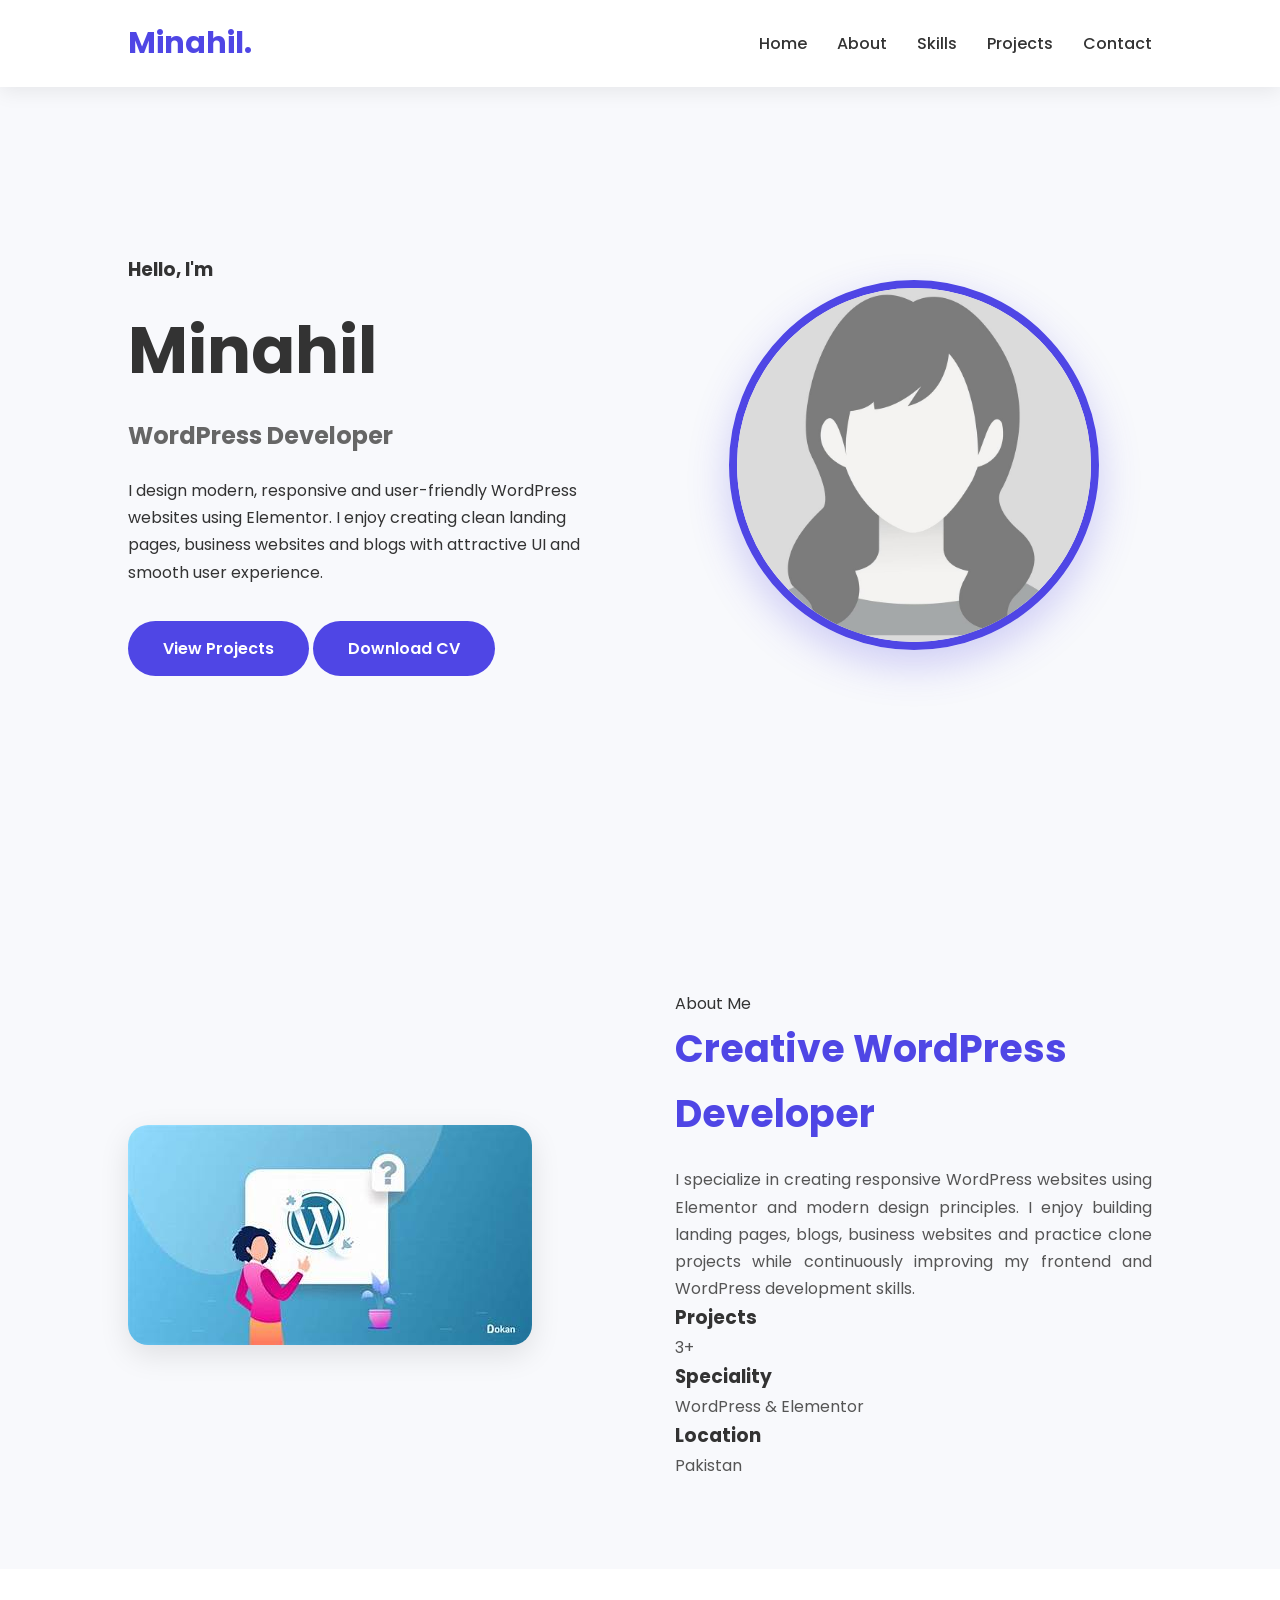
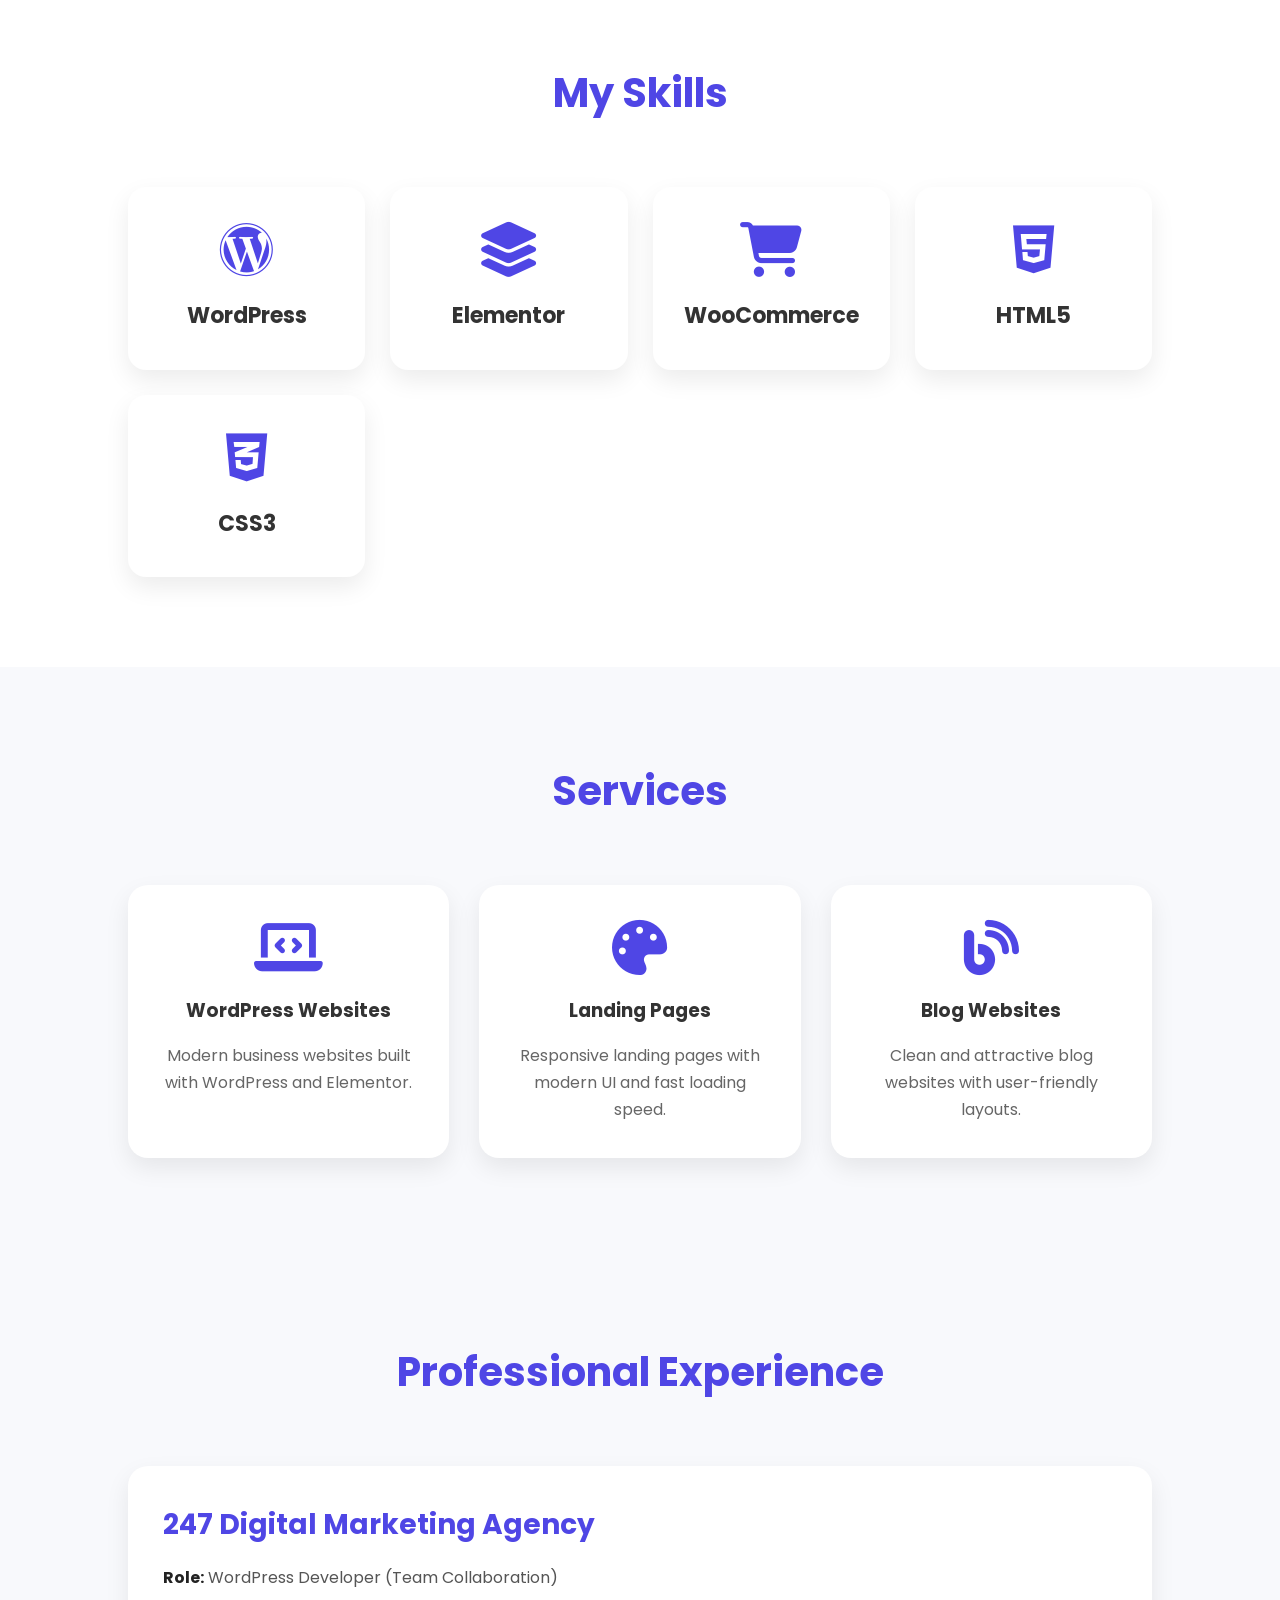
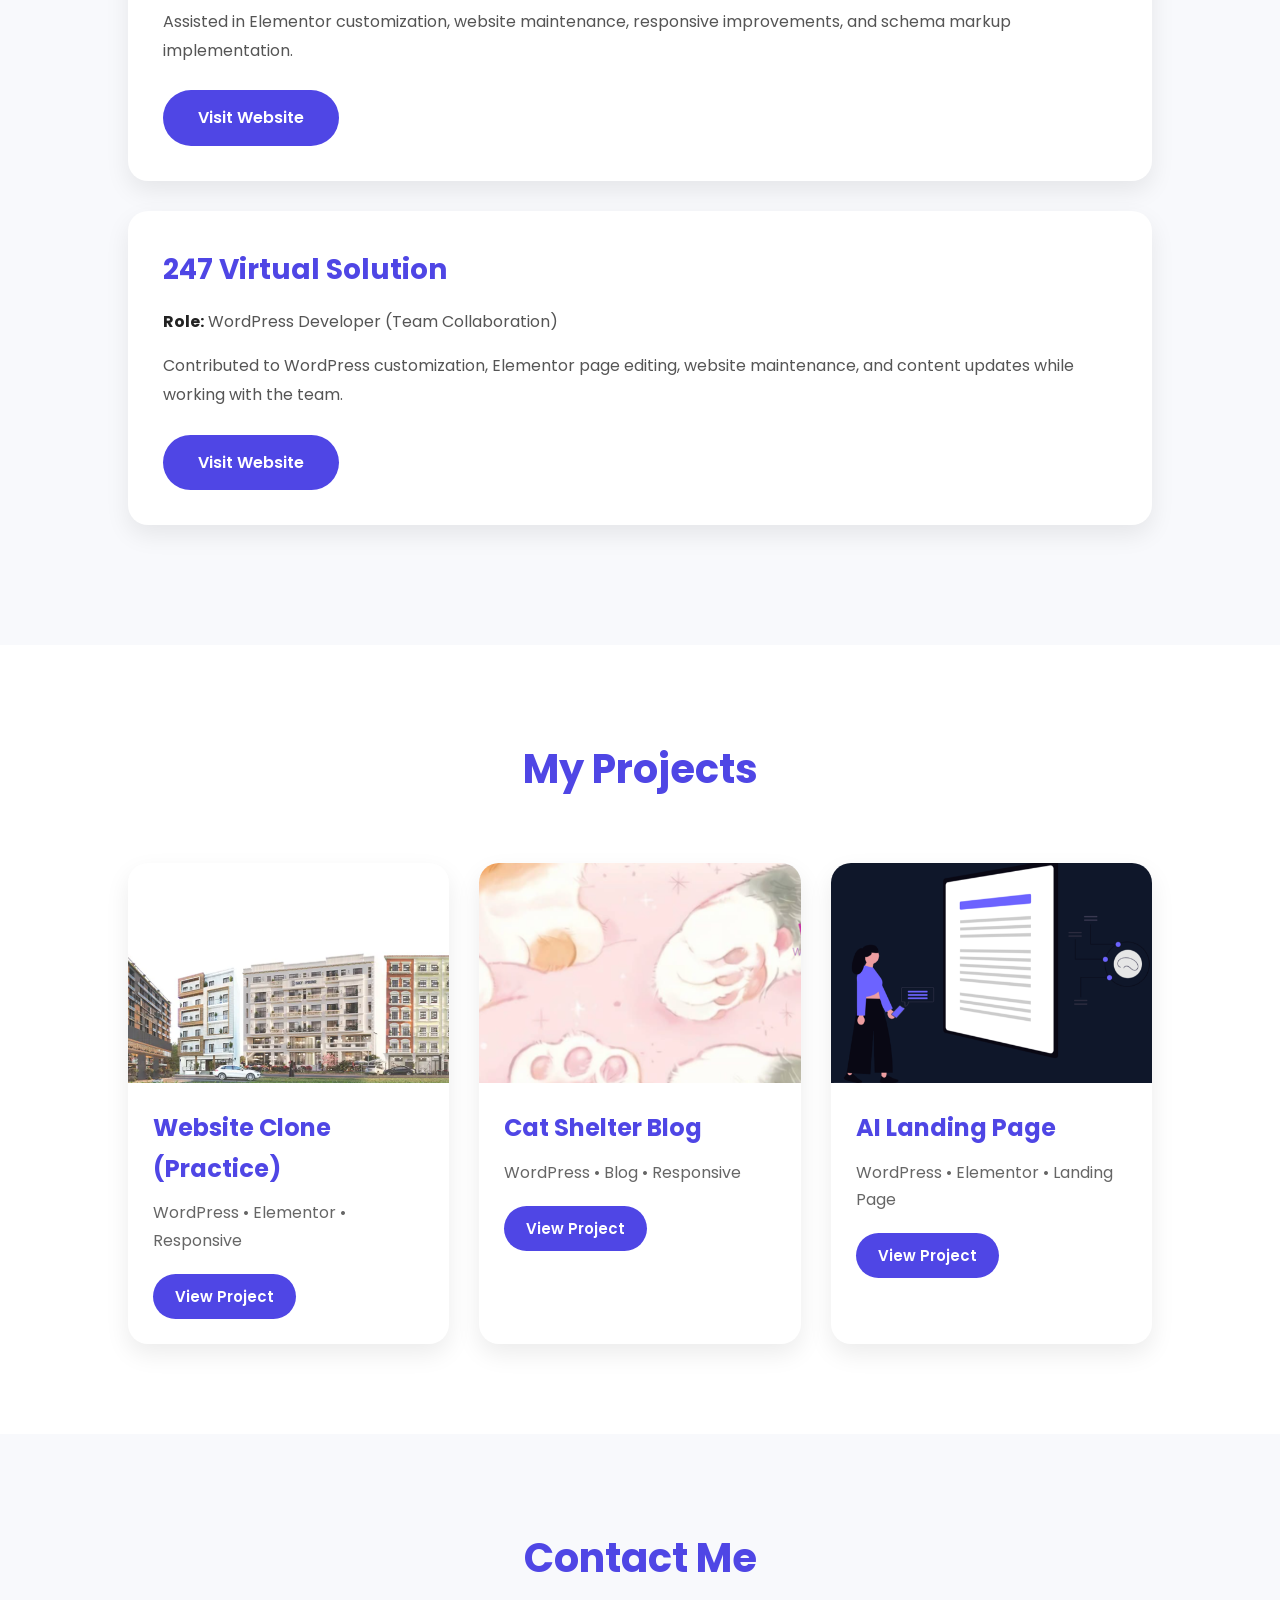
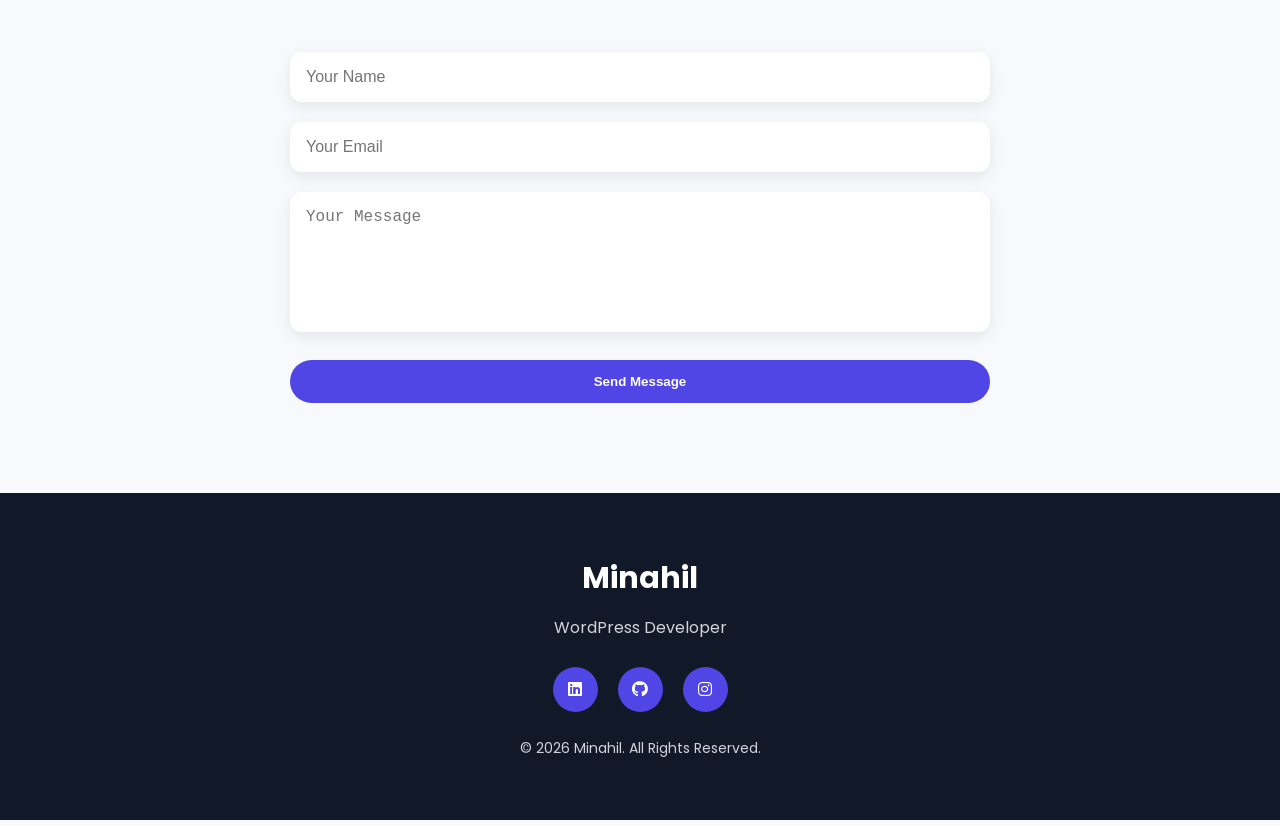
<file: index.html>
<!DOCTYPE html>
<html lang="en">
<head>
    <meta charset="UTF-8">
    <meta name="viewport" content="width=device-width, initial-scale=1.0">
    <title>Minahil | WordPress Developer</title>

    <link rel="stylesheet" href="style.css">
    <link href="https://fonts.googleapis.com/css2?family=Poppins:wght@300;400;500;600;700&display=swap" rel="stylesheet">

    <link rel="stylesheet"
          href="https://cdnjs.cloudflare.com/ajax/libs/font-awesome/6.7.2/css/all.min.css">
</head>

<body>
<header>

    <a href="#" class="logo">Minahil.</a>

    <nav>

        <ul>

            <li><a href="#home">Home</a></li>

            <li><a href="#about">About</a></li>

            <li><a href="#skills">Skills</a></li>

            <li><a href="#projects">Projects</a></li>

            <li><a href="#contact">Contact</a></li>

        </ul>

    </nav>

</header>
<section class="hero" id="home">

    <div class="hero-text">

        <h3>Hello, I'm</h3>
        <h1>Minahil</h1>
        <h2>WordPress Developer</h2>
        <p>
            I design modern, responsive and user-friendly WordPress websites
            using Elementor. I enjoy creating clean landing pages, business
            websites and blogs with attractive UI and smooth user experience.
        </p>

        <div class="hero-btn">

            <a href="#projects" class="btn">
                View Projects
            </a>

            <a href="./Cv minahil.pdf" class="btn btn-outline">
                Download CV
            </a>

        </div>

    </div>

    <div class="hero-image">

        <img src="./image/im.jpg" alt="Profile Image">

    </div>

</section>
<section id="about" class="about">

    <div class="about-image">

        <img src="./image/abput.jfif" alt="About">

    </div>

    <div class="about-content">

        <span>About Me</span>

        <h2>Creative WordPress Developer</h2>

        <p>
            I specialize in creating responsive WordPress websites using
            Elementor and modern design principles.

            I enjoy building landing pages, blogs, business websites and
            practice clone projects while continuously improving my frontend
            and WordPress development skills.

        </p>
        <div class="about-info">

            <div>

                <h3>Projects</h3>

                <p>3+</p>

            </div>

            <div>

                <h3>Speciality</h3>

                <p>WordPress & Elementor</p>

            </div>

            <div>

                <h3>Location</h3>

                <p>Pakistan</p>

            </div>

        </div>

    </div>

</section>

<section class="skills" id="skills">

    <h2 class="section-title">My Skills</h2>

    <div class="skills-container">

        <div class="skill-card">
            <i class="fa-brands fa-wordpress"></i>
            <h3>WordPress</h3>
        </div>

        <div class="skill-card">
            <i class="fa-solid fa-layer-group"></i>
            <h3>Elementor</h3>
        </div>

        <div class="skill-card">
            <i class="fa-solid fa-cart-shopping"></i>
            <h3>WooCommerce</h3>
        </div>

        <div class="skill-card">
            <i class="fa-brands fa-html5"></i>
            <h3>HTML5</h3>
        </div>

        <div class="skill-card">
            <i class="fa-brands fa-css3-alt"></i>
            <h3>CSS3</h3>
        </div>

    </div>

</section>
<section class="services">

    <h2 class="section-title">Services</h2>

    <div class="service-container">

        <div class="service-card">
            <i class="fa-solid fa-laptop-code"></i>
            <h3>WordPress Websites</h3>
            <p>Modern business websites built with WordPress and Elementor.</p>
        </div>

        <div class="service-card">
            <i class="fa-solid fa-palette"></i>
            <h3>Landing Pages</h3>
            <p>Responsive landing pages with modern UI and fast loading speed.</p>
        </div>

        <div class="service-card">
            <i class="fa-solid fa-blog"></i>
            <h3>Blog Websites</h3>
            <p>Clean and attractive blog websites with user-friendly layouts.</p>
        </div>

    </div>

</section>
<section class="experience" id="experience">

    <h2 class="section-title">Professional Experience</h2>

    <div class="experience-card">

        <h3>247 Digital Marketing Agency</h3>

        <p><strong>Role:</strong> WordPress Developer (Team Collaboration)</p>

        <p>
            Assisted in Elementor customization, website maintenance,
            responsive improvements, and schema markup implementation.
        </p>

        <a href="https://247digitalmarketingagency.com/"
           target="_blank"
           class="btn">
            Visit Website
        </a>

    </div>

    <div class="experience-card">

        <h3>247 Virtual Solution</h3>

        <p><strong>Role:</strong> WordPress Developer (Team Collaboration)</p>

        <p>
            Contributed to WordPress customization, Elementor page editing,
            website maintenance, and content updates while working with the team.
        </p>

        <a href="https://247virtualsolution.com/"
           target="_blank"
           class="btn">
            Visit Website
        </a>

    </div>

</section>
<section class="projects" id="projects">

    <h2 class="section-title">My Projects</h2>

    <div class="project-container">

        <!-- Project 1 -->

        <div class="project-card">

            <img src="./project1/thumbnail.png" alt="Clone Website">

            <div class="project-info">

                <h3>Website Clone (Practice)</h3>

                <p>
                    WordPress • Elementor • Responsive
                </p>

                <a href="project1.html" class="btn">
                    View Project
                </a>

            </div>

        </div>
        <div class="project-card">

            <img src="./project2/thumbnails.png" alt="Cat Shelter">

            <div class="project-info">

                <h3>Cat Shelter Blog</h3>

                <p>
                    WordPress • Blog • Responsive
                </p>

                <a href="project2.html" class="btn">
                    View Project
                </a>

            </div>
        </div>
        <div class="project-card">

            <img src="./project 3/thumbnai.png" alt="AI Landing Page">

            <div class="project-info">

                <h3>AI Landing Page</h3>

                <p>
                    WordPress • Elementor • Landing Page
                </p>

                <a href="project3.html" class="btn">
                    View Project
                </a>

            </div>

</div>

    </div>

</section>
<section class="contact" id="contact">

    <h2 class="section-title">Contact Me</h2>

    <form>

        <input type="text" placeholder="Your Name">

        <input type="email" placeholder="Your Email">

        <textarea rows="6" placeholder="Your Message"></textarea>

        <button type="submit" class="btn">
            Send Message
        </button>

    </form>

</section>
<footer>

    <h2>Minahil</h2>

    <p>WordPress Developer</p>

    <div class="social-icons">

        <a href="https://www.linkedin.com/in/minahil-naz-a6b43332b/"><i class="fab fa-linkedin"></i></a>

        <a href="https://github.com/minahilnaz2005-lgtm"><i class="fab fa-github"></i></a>
        <a href="https://www.instagram.com/minahilnaz_?igsh=MXBkYXZ2eWwwdXIxZQ=="><i class="fab fa-instagram"></i></a>

    </div>

    <p class="copyright">
        © 2026 Minahil. All Rights Reserved.
    </p>

</footer>

</body>
</html>
</file>
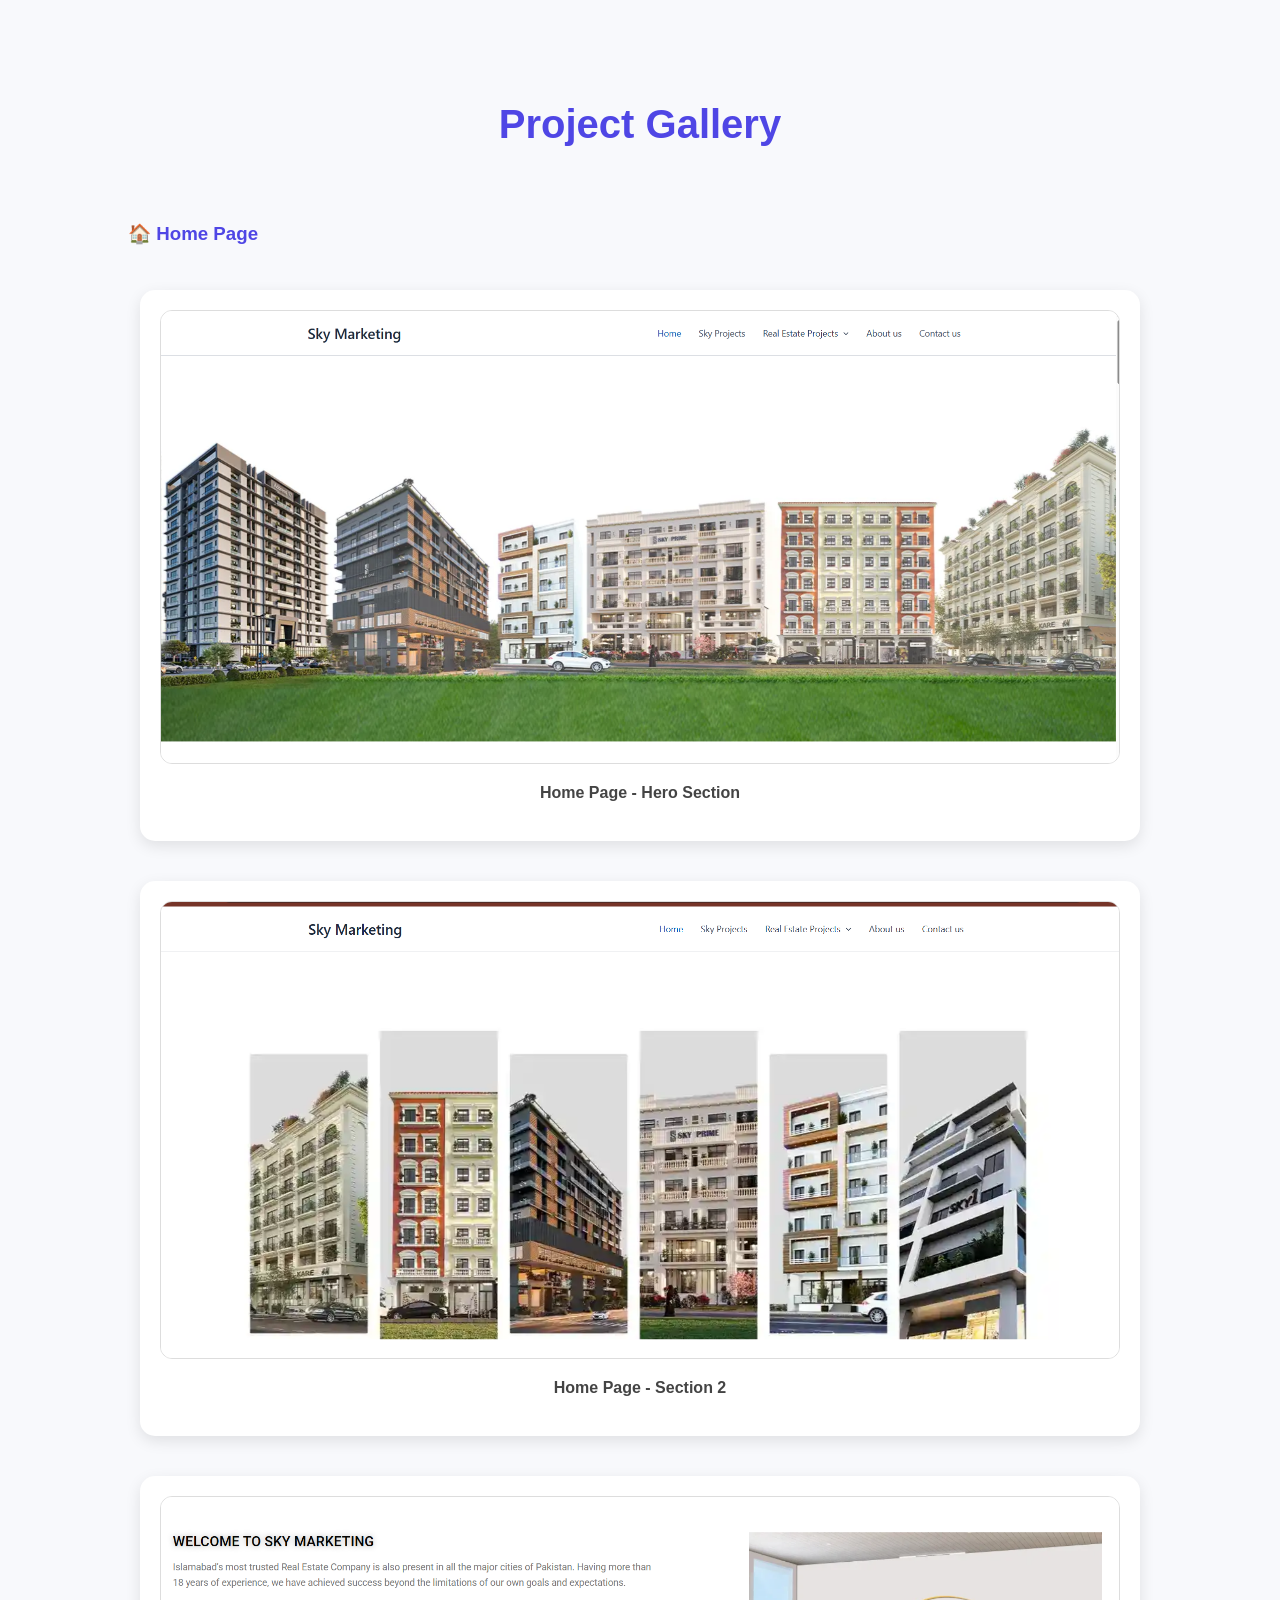
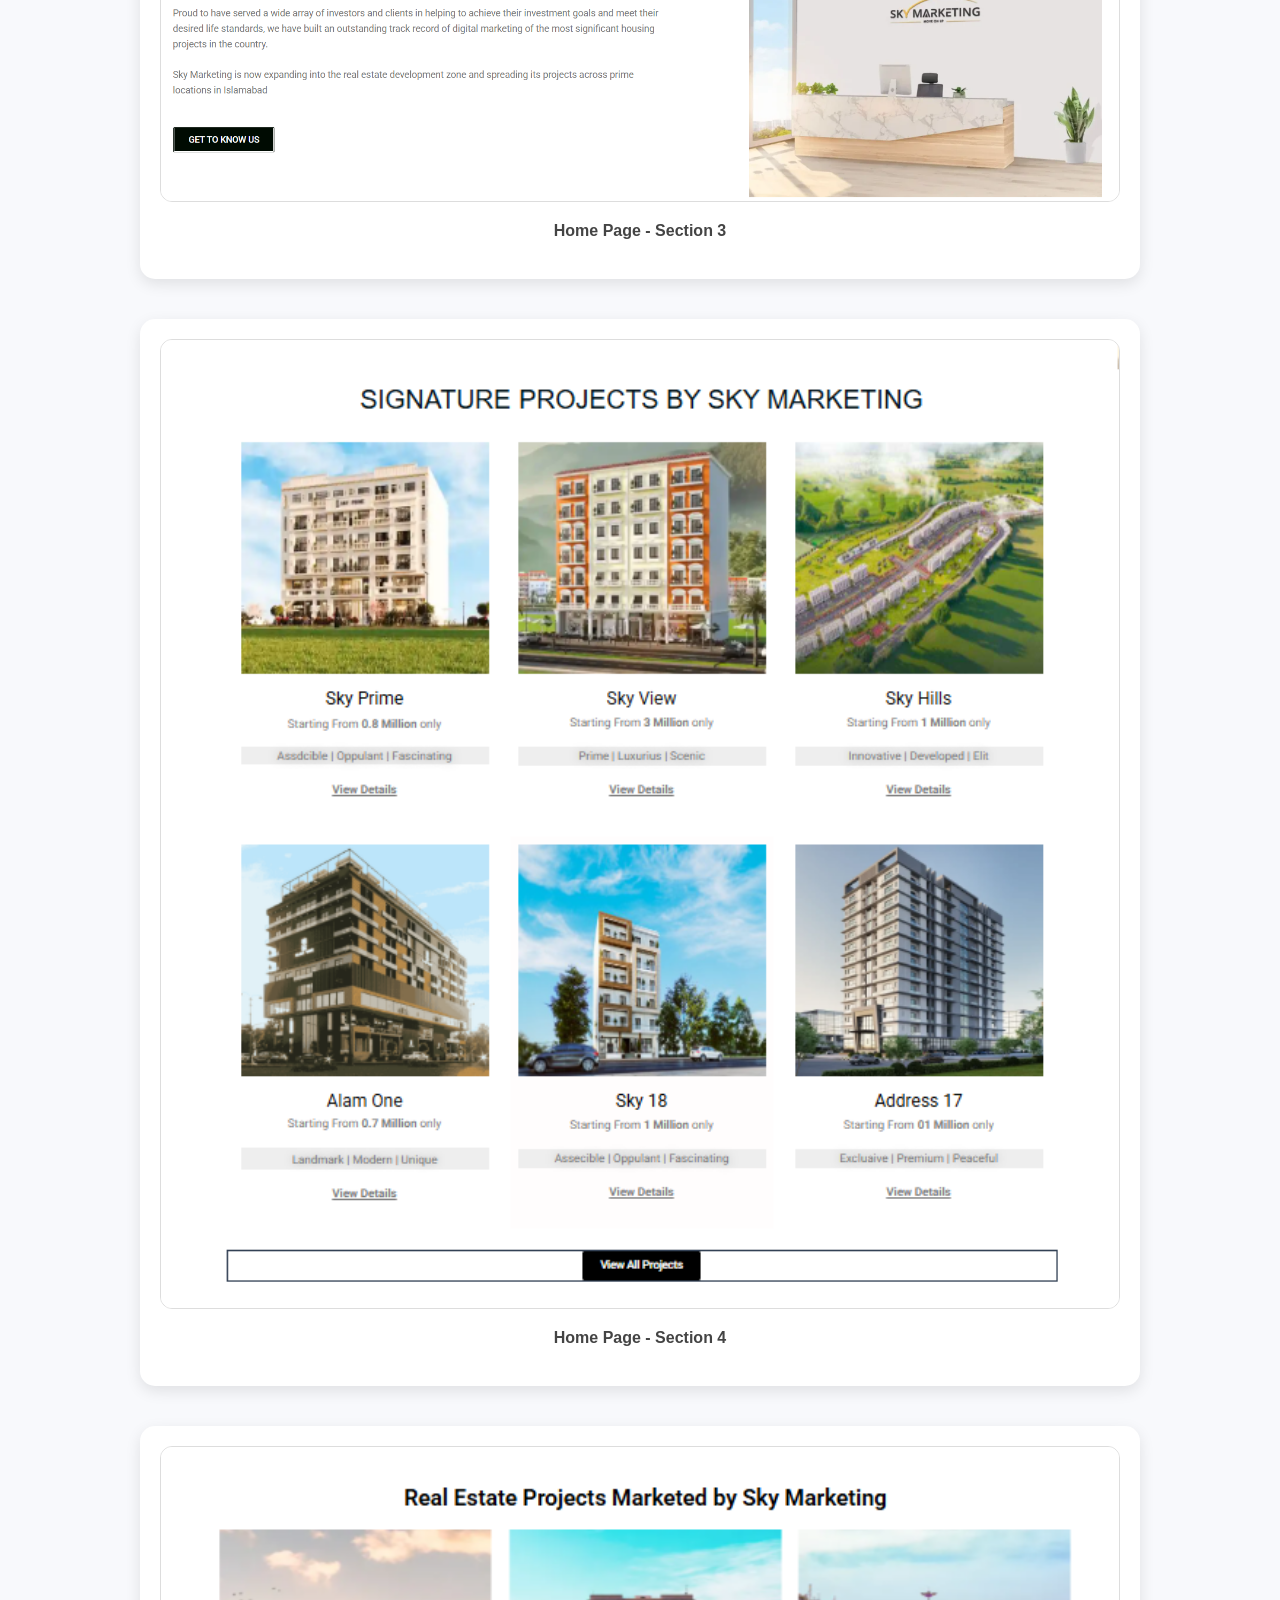
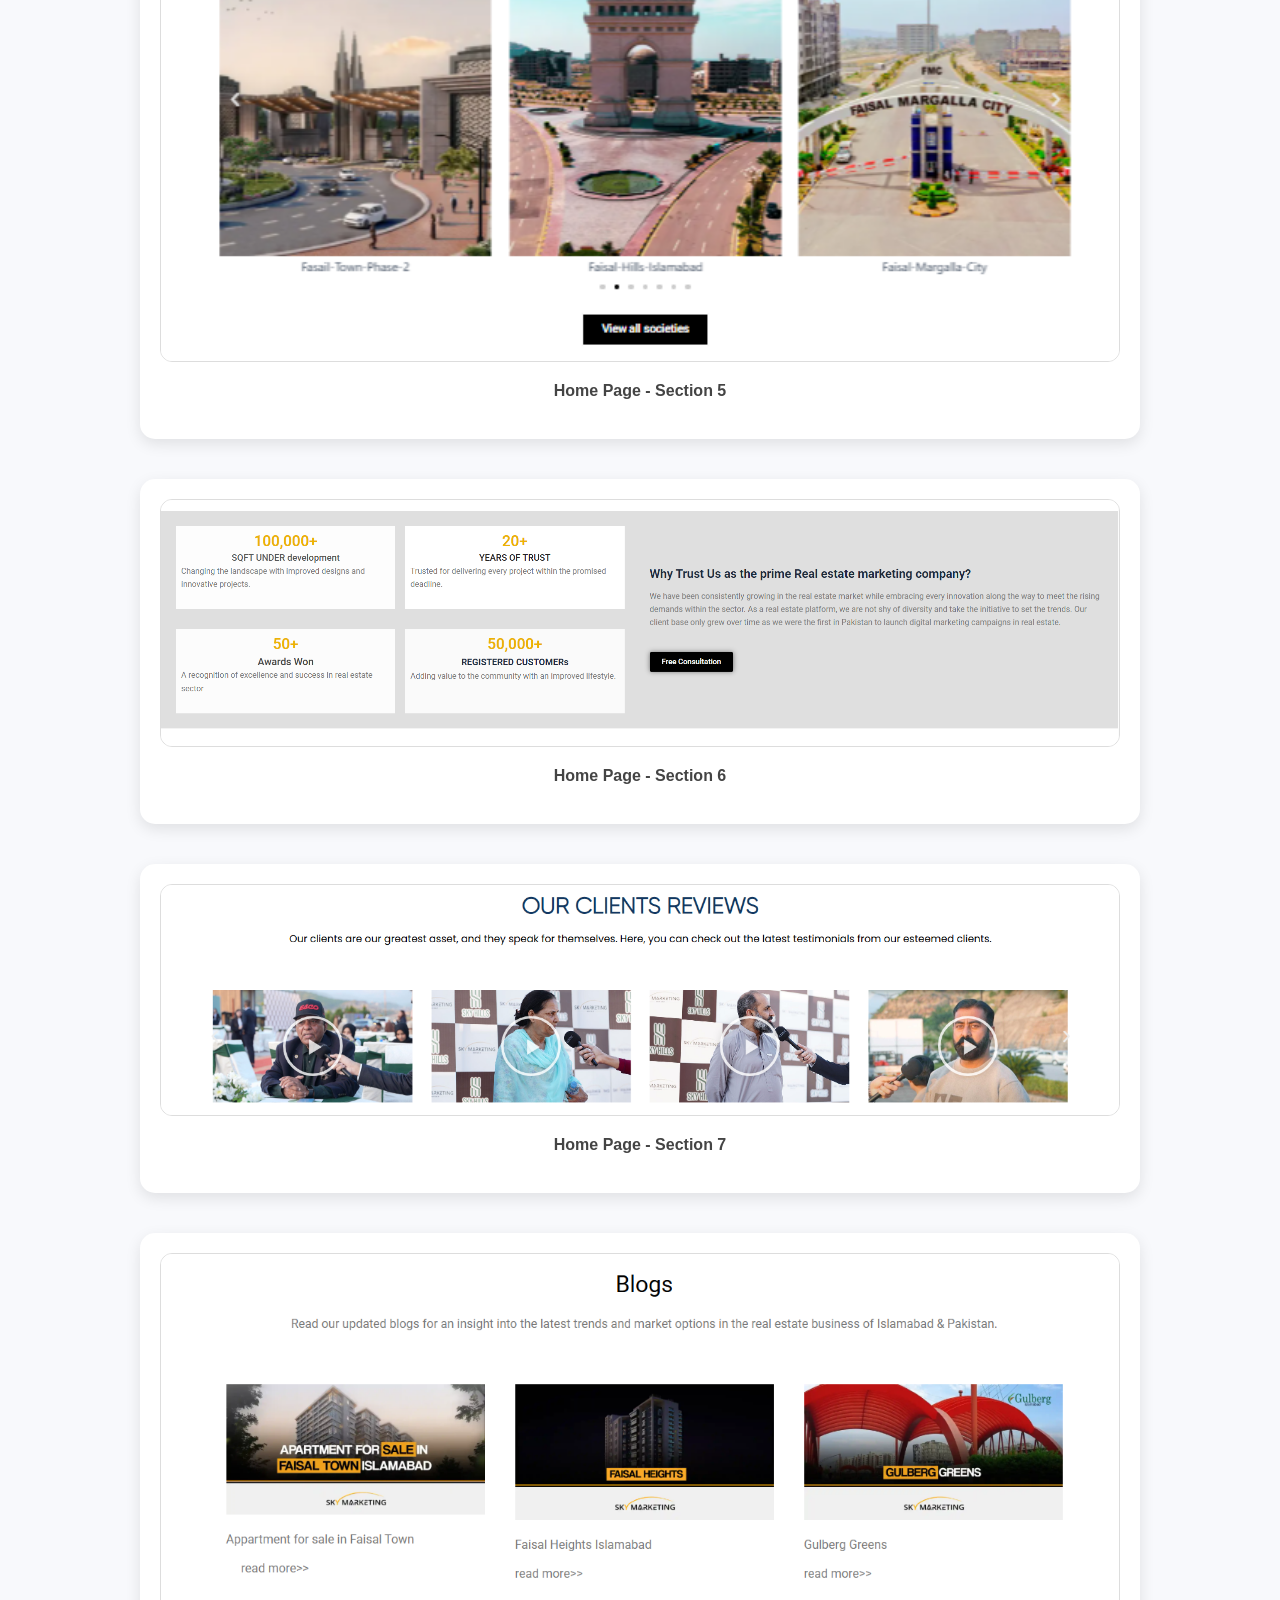
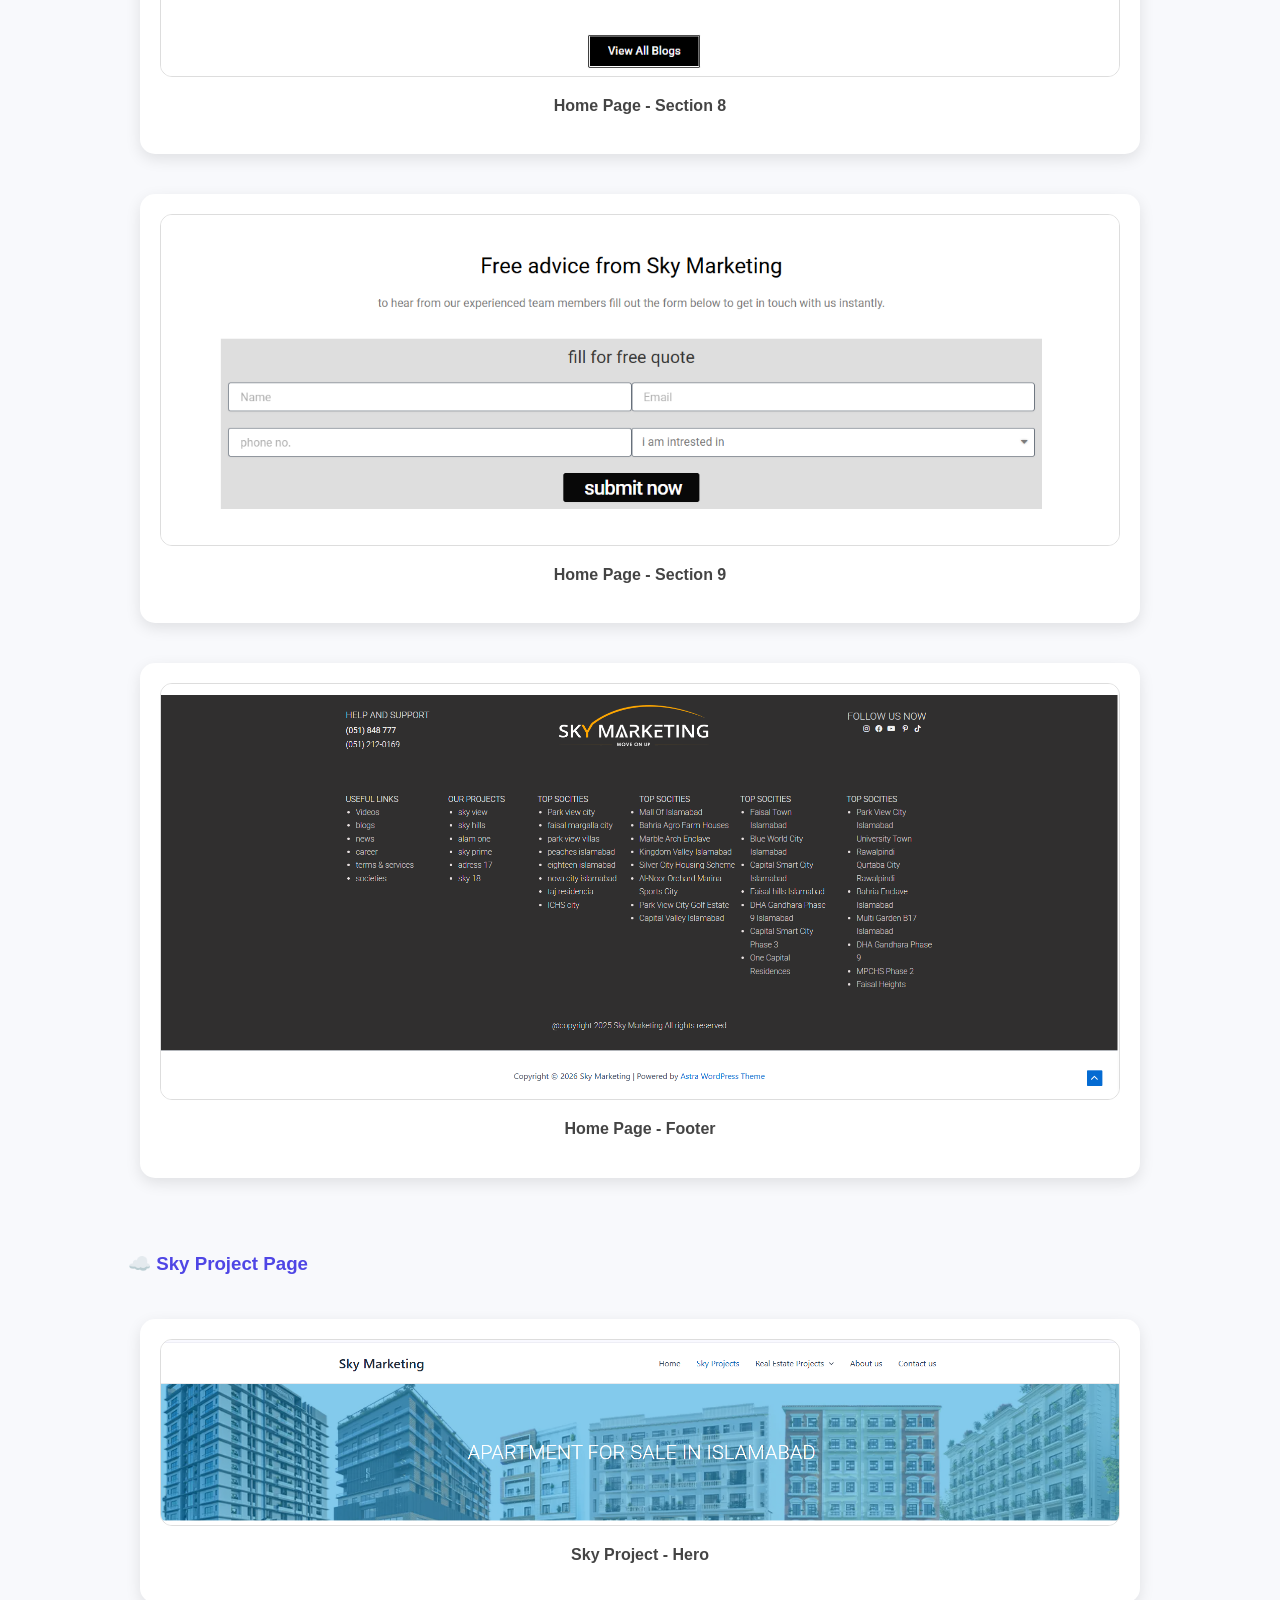
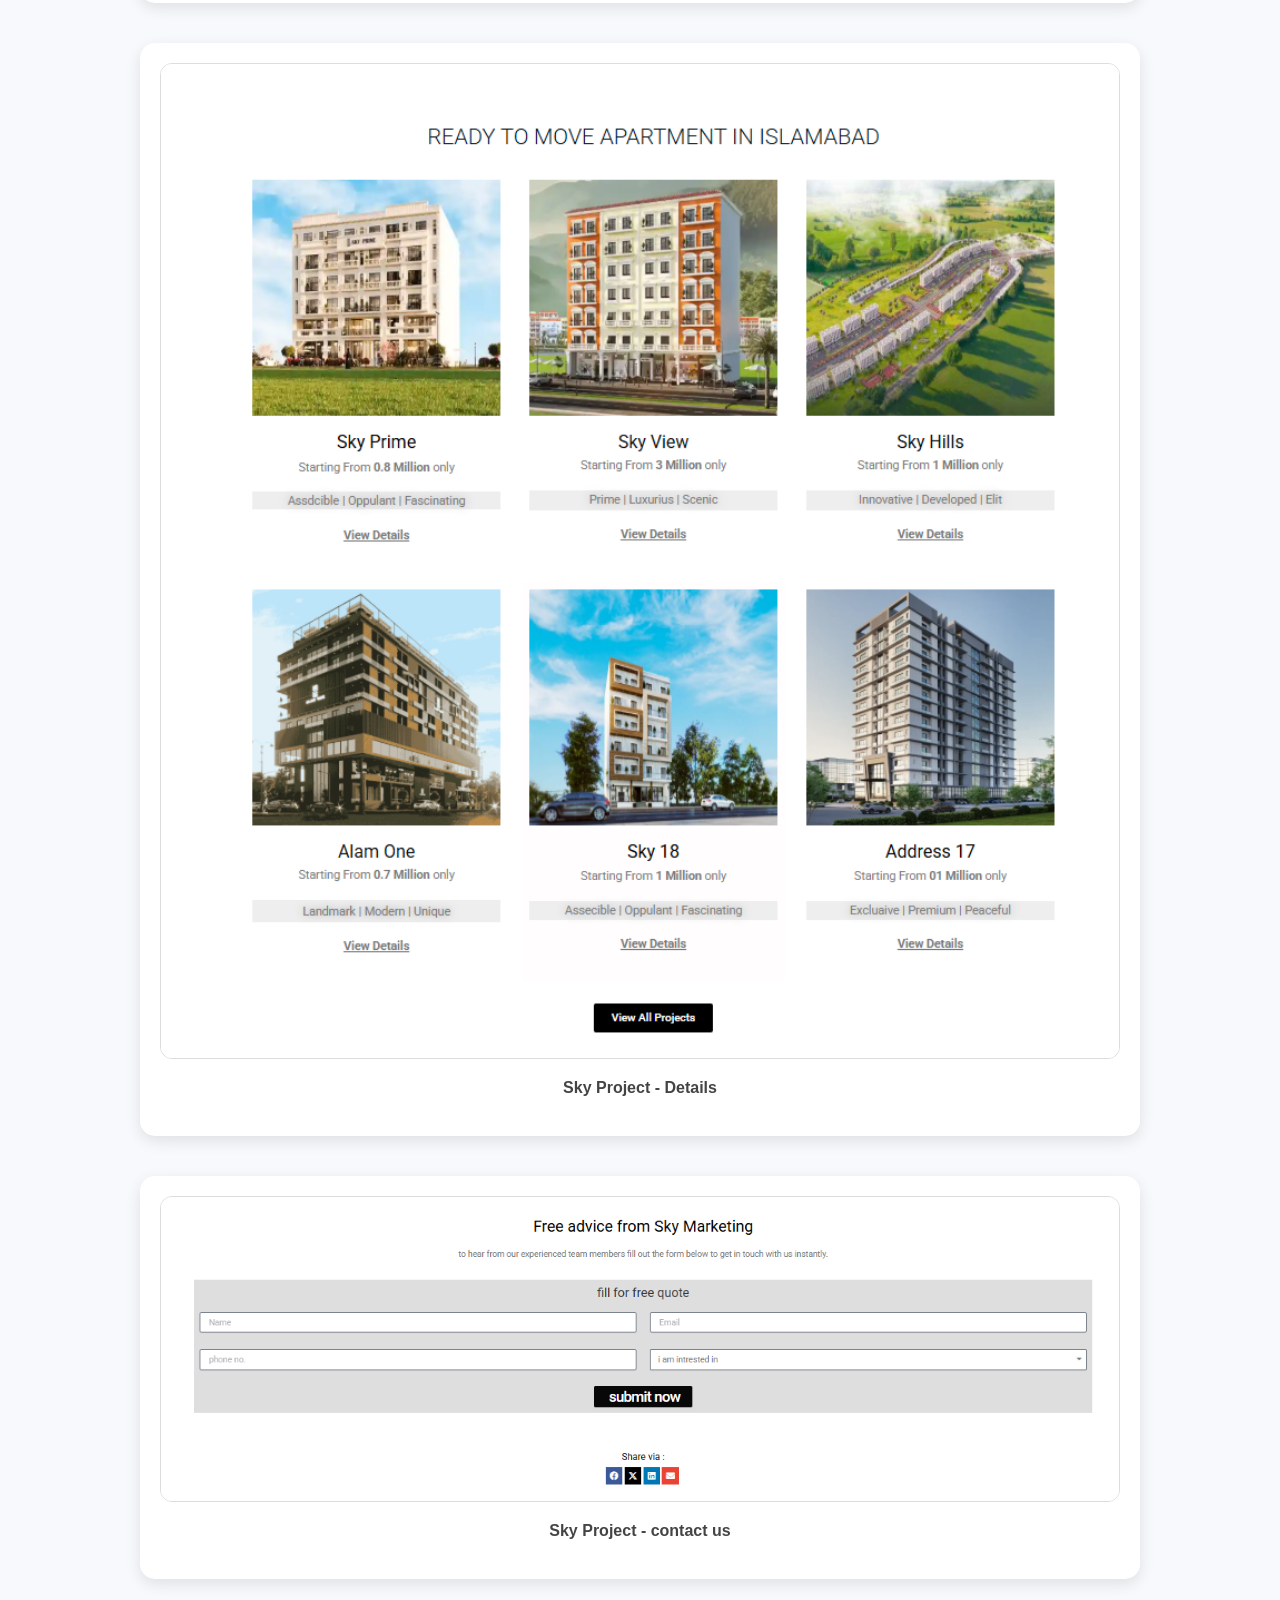
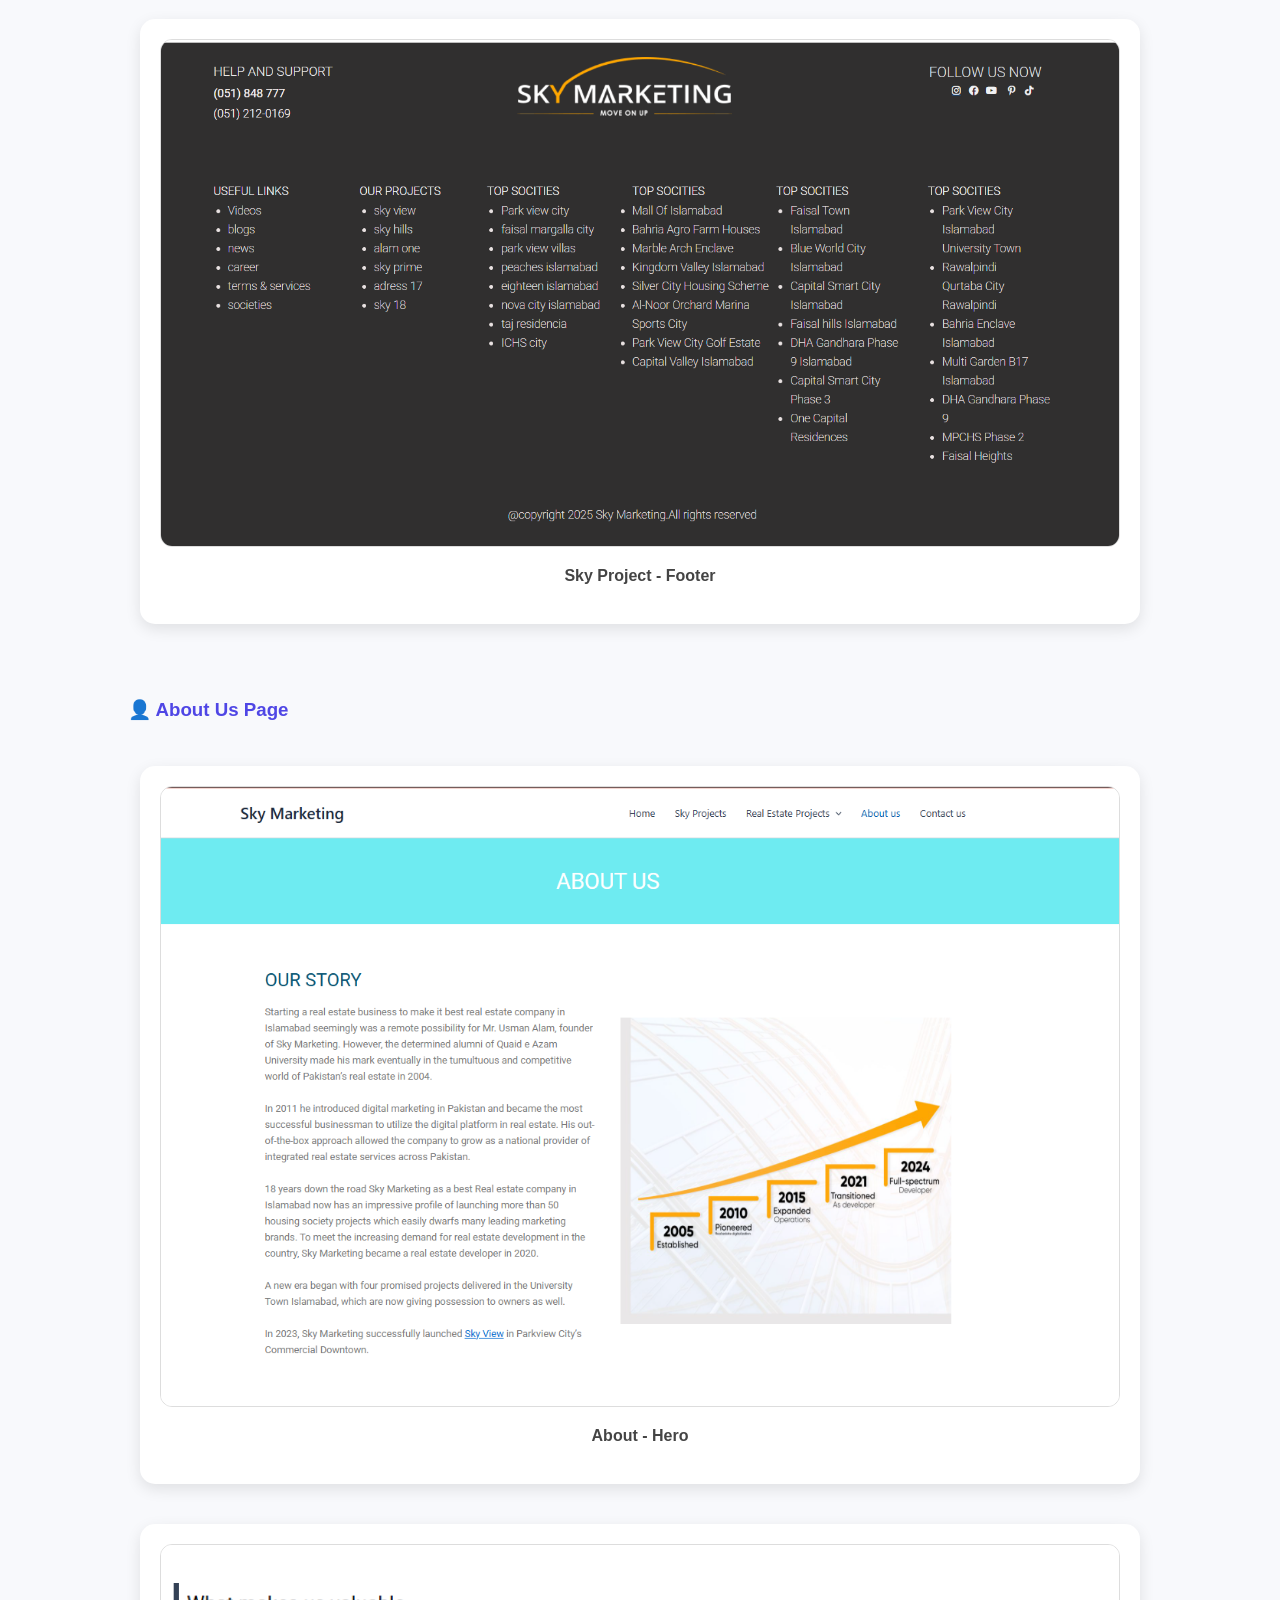
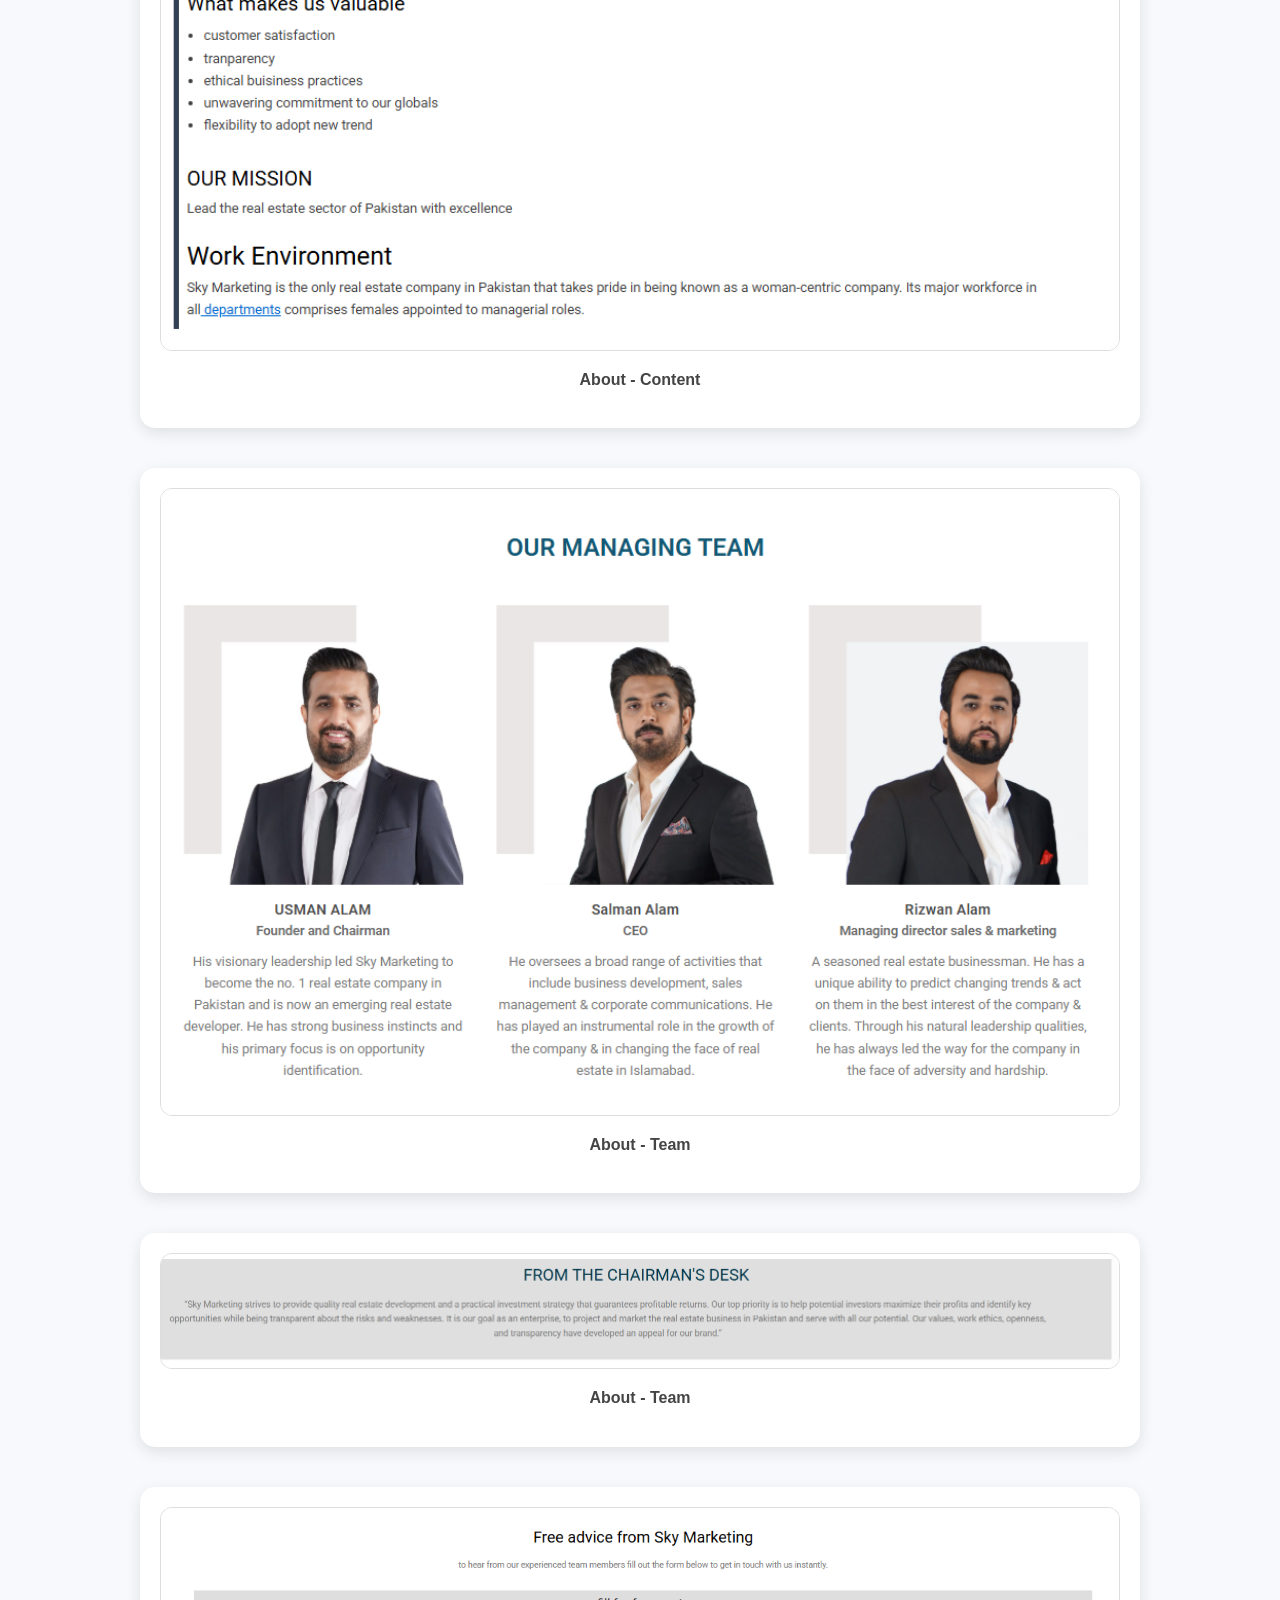
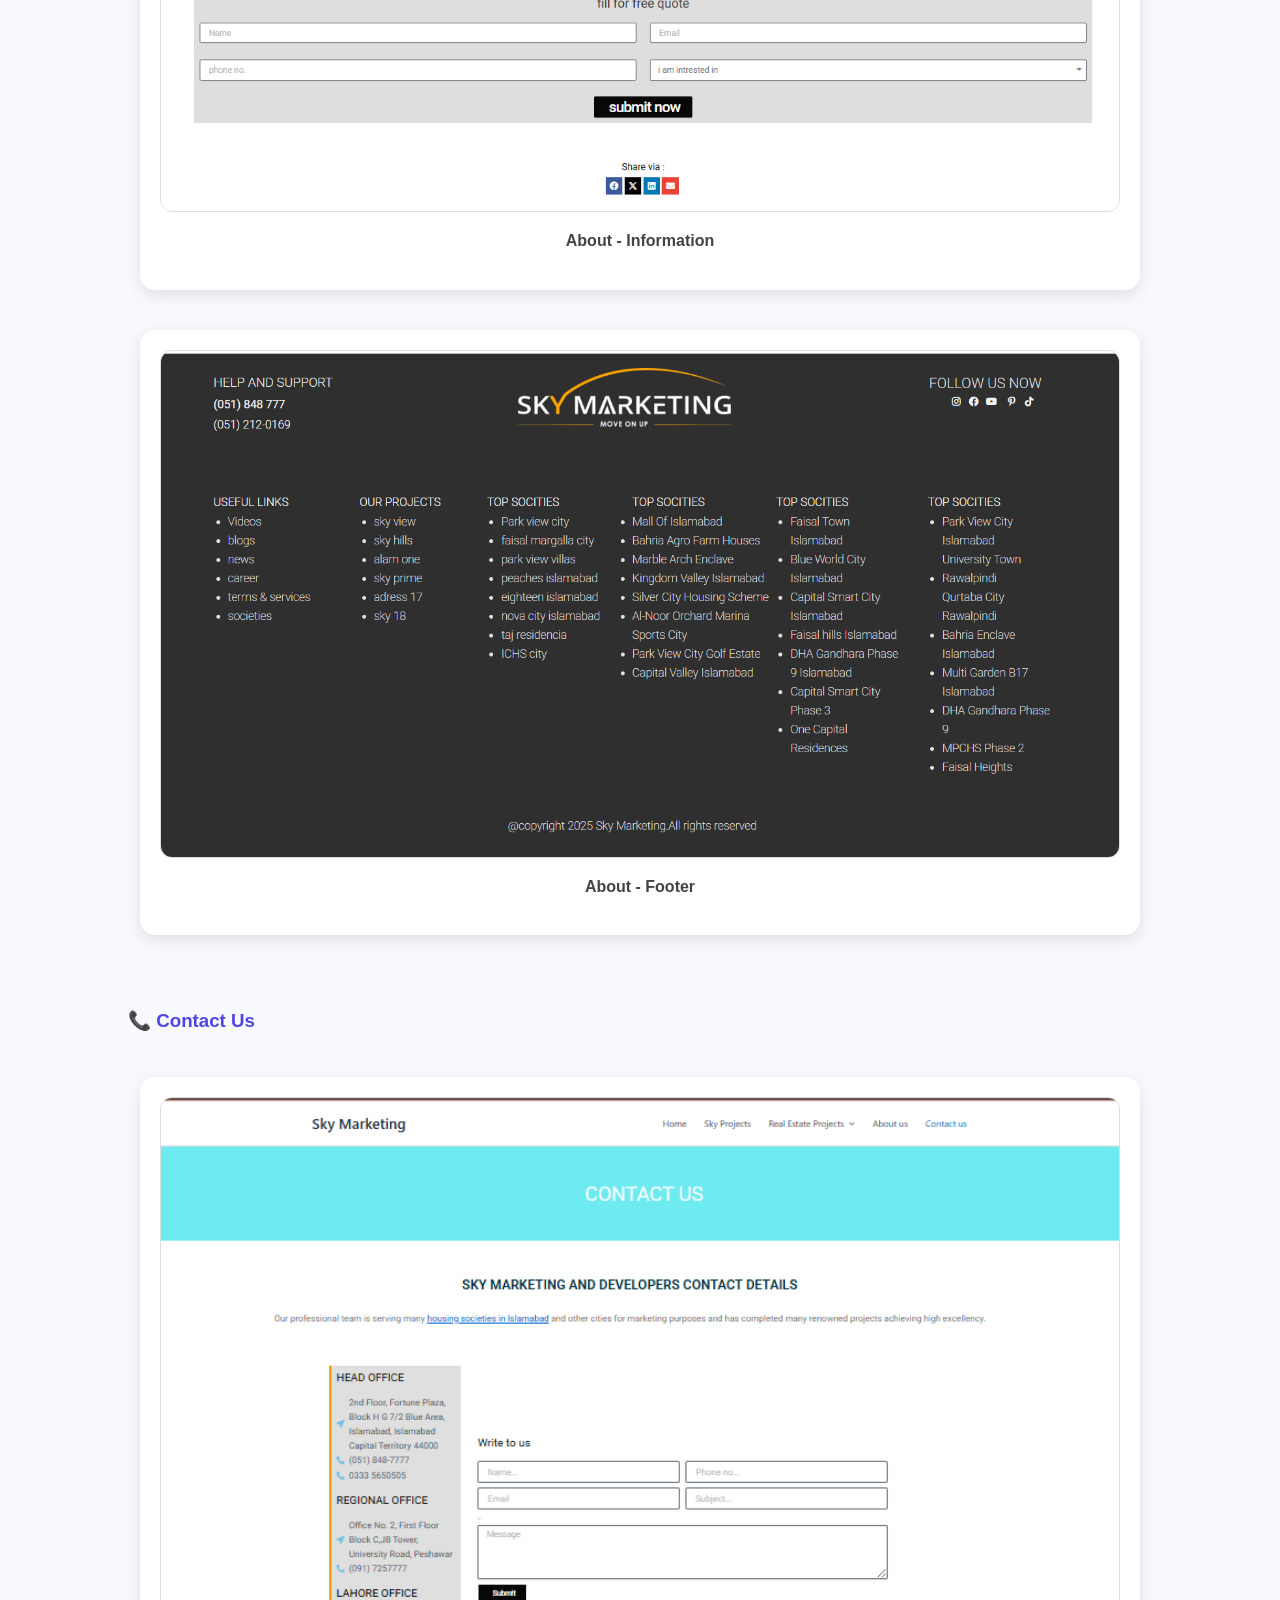
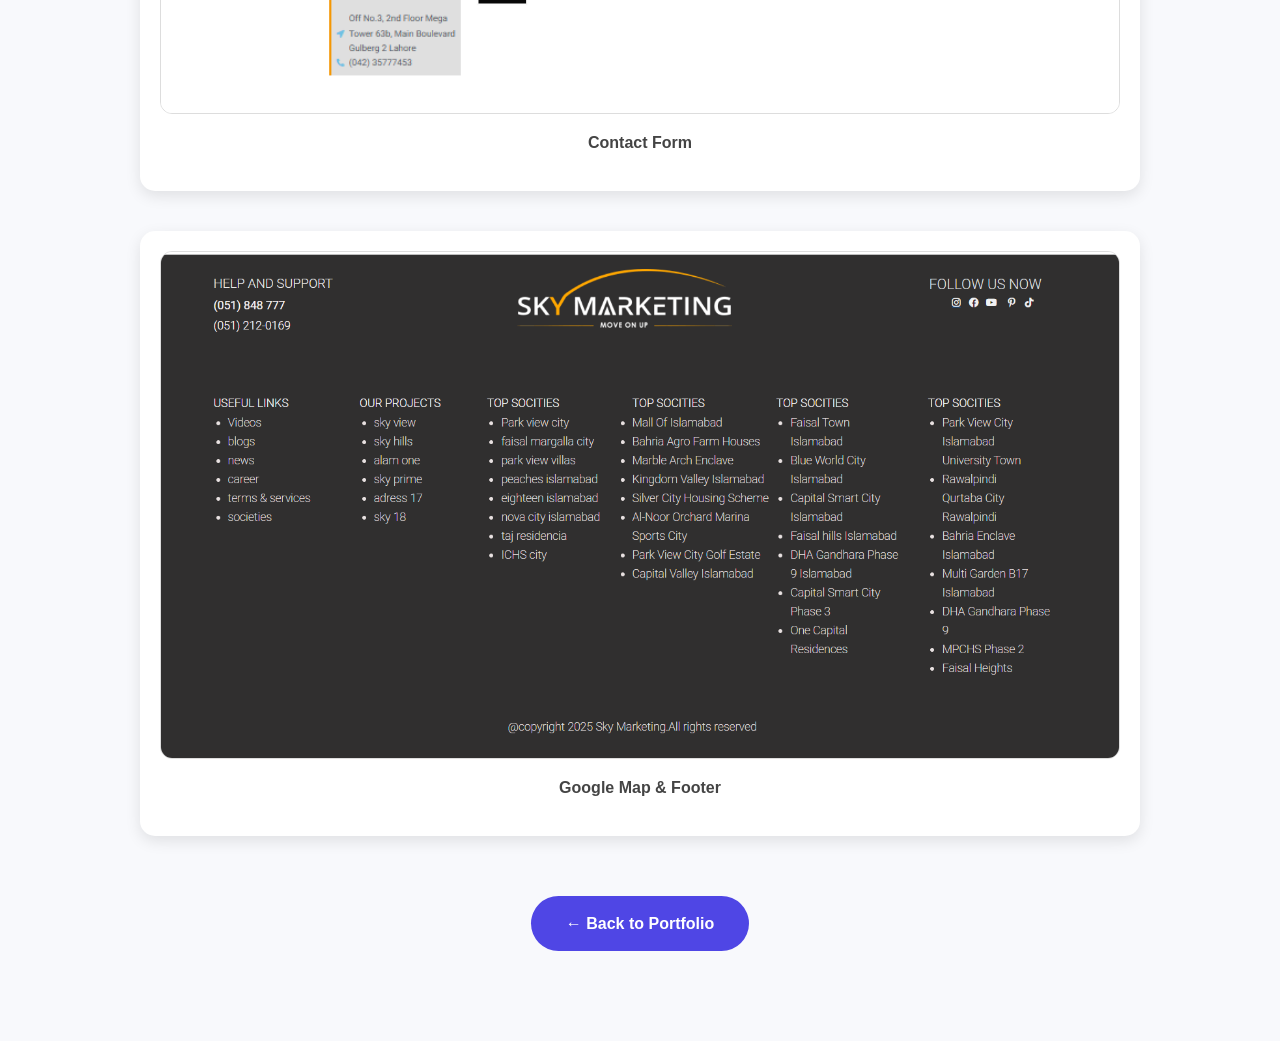
<file: project1.html>
<!DOCTYPE html>
<html>
<head>

<link rel="stylesheet" href="style.css">

</head>
<section id="gallery">

<h2 class="section-title">Project Gallery</h2>
<h3 style="margin-bottom:25px;color:#4f46e5;">🏠 Home Page</h3>
<div class="gallery">
<div class="gallery-item">
<img src="./project1/a.png">
<p>Home Page - Hero Section</p>
</div>

<div class="gallery-item">
<img src="./project1/b.png">
<p>Home Page - Section 2</p>
</div>

<div class="gallery-item">
<img src="./project1/c.png">
<p>Home Page - Section 3</p>
</div>

<div class="gallery-item">
<img src="./project1/d.png">
<p>Home Page - Section 4</p>
</div>

<div class="gallery-item">
<img src="./project1/e.png">
<p>Home Page - Section 5</p>
</div>

<div class="gallery-item">
<img src="./project1/f.png">
<p>Home Page - Section 6</p>
</div>

<div class="gallery-item">
<img src="./project1/g.png">
<p>Home Page - Section 7</p>
</div>

<div class="gallery-item">
<img src="./project1/h.png">
<p>Home Page - Section 8</p>
</div>

<div class="gallery-item">
<img src="./project1/i.png">
<p>Home Page - Section 9</p>
</div>

<div class="gallery-item">
<img src="./project1/j.png">
<p>Home Page - Footer</p>
</div>

</div>
<h3 style="margin:70px 0 25px;color:#4f46e5;">☁️ Sky Project Page</h3>

<div class="gallery">

<div class="gallery-item">
<img src="./project1/skyproject a.png">
<p>Sky Project - Hero</p>
</div>

<div class="gallery-item">
<img src="./project1/sk b.png">
<p>Sky Project - Details</p>
</div>

<div class="gallery-item">
<img src="./project1/sk c.png">
<p>Sky Project - contact us</p>
</div>

<div class="gallery-item">
<img src="./project1/sk d.png">
<p>Sky Project - Footer</p>
</div>

</div>
<h3 style="margin:70px 0 25px;color:#4f46e5;">👤 About Us Page</h3>

<div class="gallery">

<div class="gallery-item">
<img src="./project1/about a.png">
<p>About - Hero</p>
</div>

<div class="gallery-item">
<img src="./project1/about b.png">
<p>About - Content</p>
</div>

<div class="gallery-item">
<img src="./project1/ab c.png">
<p>About - Team</p>
</div>

<div class="gallery-item">
<img src="./project1/ab d.png">
<p>About - Team</p>
</div>

<div class="gallery-item">
<img src="./project1/sk c.png">
<p>About - Information</p>
</div>

<div class="gallery-item">
<img src="./project1/sk d.png">
<p>About - Footer</p>
</div>

</div>

<h3 style="margin:70px 0 25px;color:#4f46e5;">📞 Contact Us</h3>

<div class="gallery">

<div class="gallery-item">
<img src="./project1/contact us a.png">
<p>Contact Form</p>
</div>

<div class="gallery-item">
<img src="./project1/sk d.png">
<p>Google Map & Footer</p>
</div>

</div>

<div style="text-align:center;margin-top:60px;">

<a href="index.html" class="btn">
← Back to Portfolio
</a>

</div>

</section>
</file>
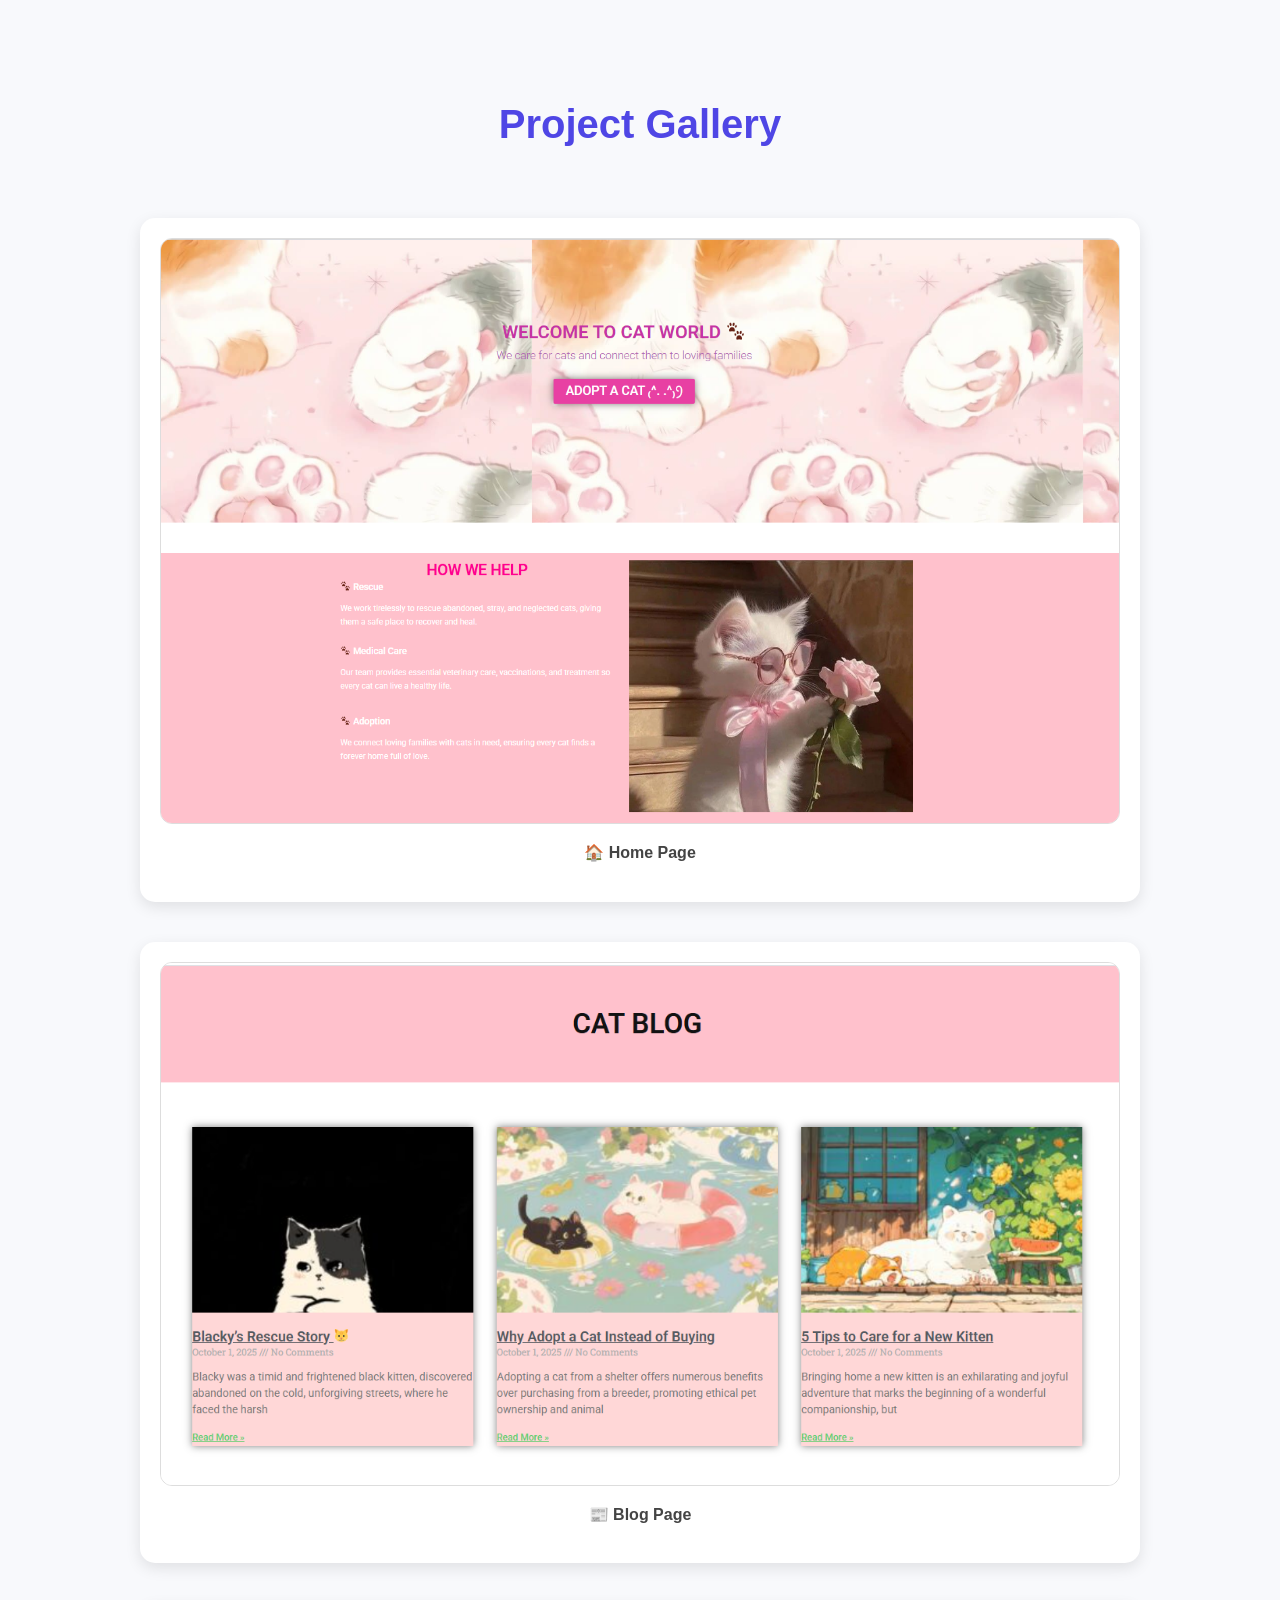
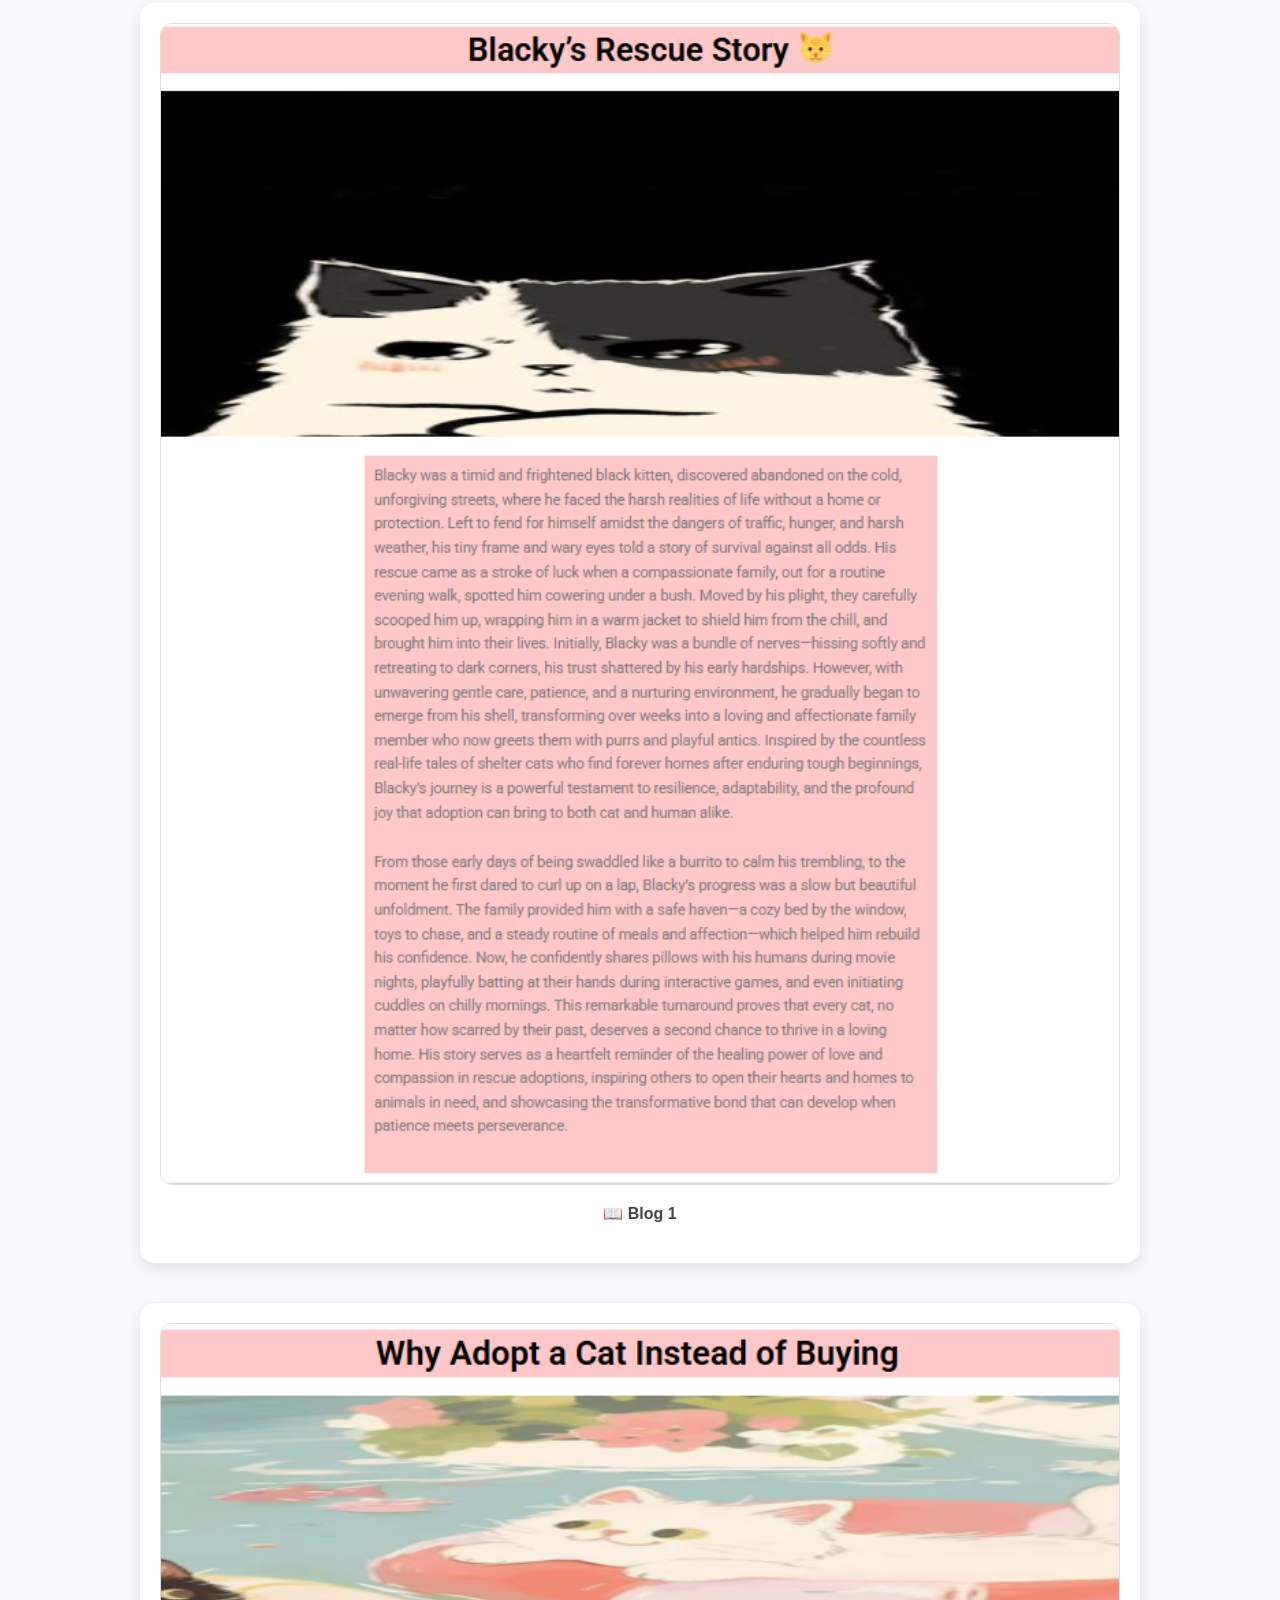
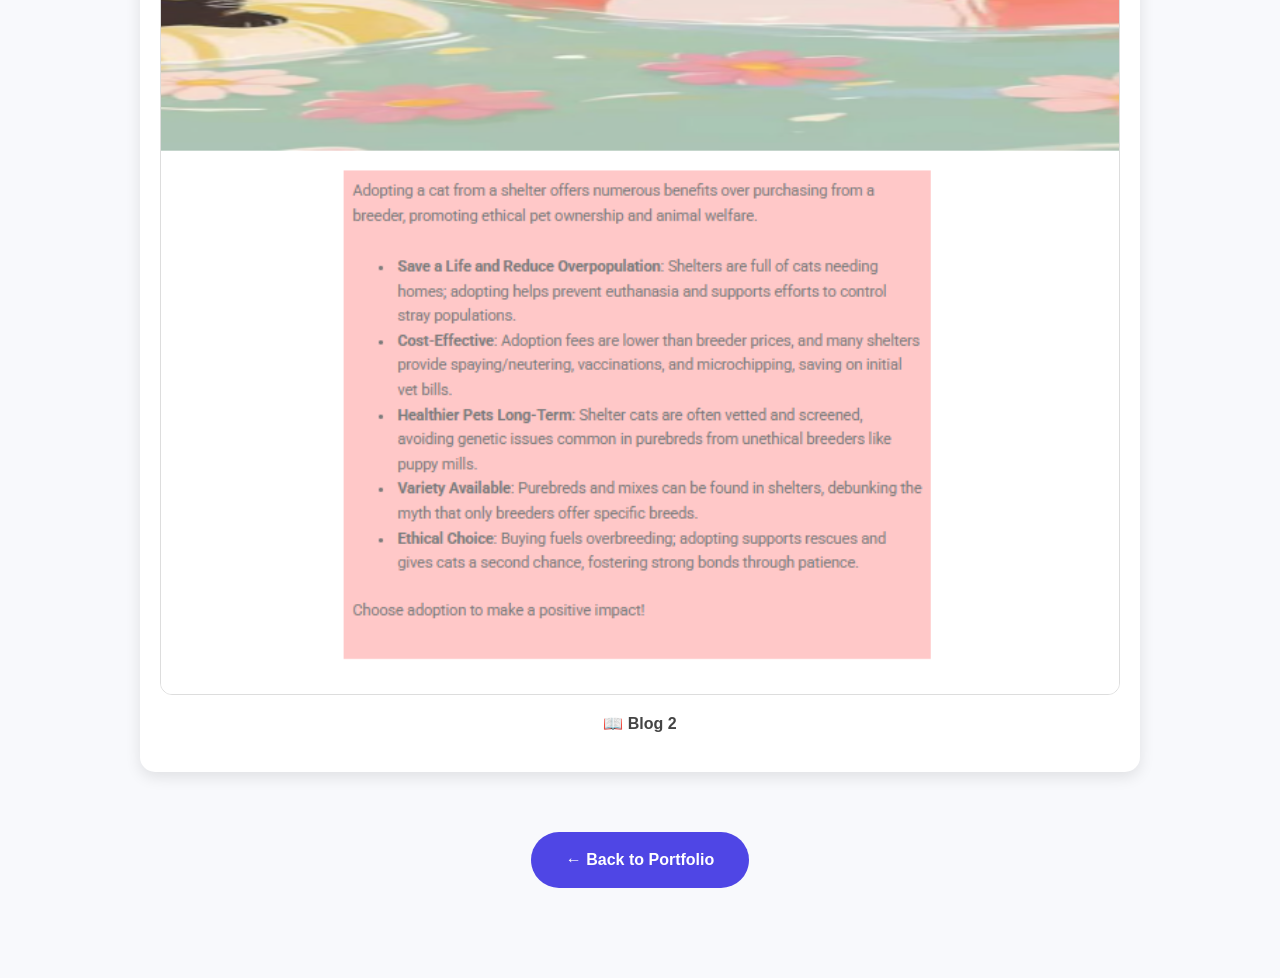
<file: project2.html>
<!DOCTYPE html>
<html>
<head>

<link rel="stylesheet" href="style.css">

</head>
<section id="gallery">

<h2 class="section-title">Project Gallery</h2>

<div class="gallery">

<div class="gallery-item">
    <img src="./project2/cat.png" alt="Home Page">
    <p>🏠 Home Page</p>
</div>

<div class="gallery-item">
    <img src="./project2/cat blog.png" alt="Blog Page">
    <p>📰 Blog Page</p>
</div>

<div class="gallery-item">
    <img src="./project2/blog 1.png" alt="Blog 1">
    <p>📖 Blog 1</p>
</div>

<div class="gallery-item">
    <img src="./project2/blog 2.png" alt="Blog 2">
    <p>📖 Blog 2</p>
</div>

<!-- <div class="gallery-item">
    <img src="./project2/blog 3.png" alt="Blog 3">
    <p>📖 Blog 3</p>
</div> -->

</div>

<div style="text-align:center;margin-top:60px;">
    <a href="index.html" class="btn">← Back to Portfolio</a>
</div>

</section>
</file>
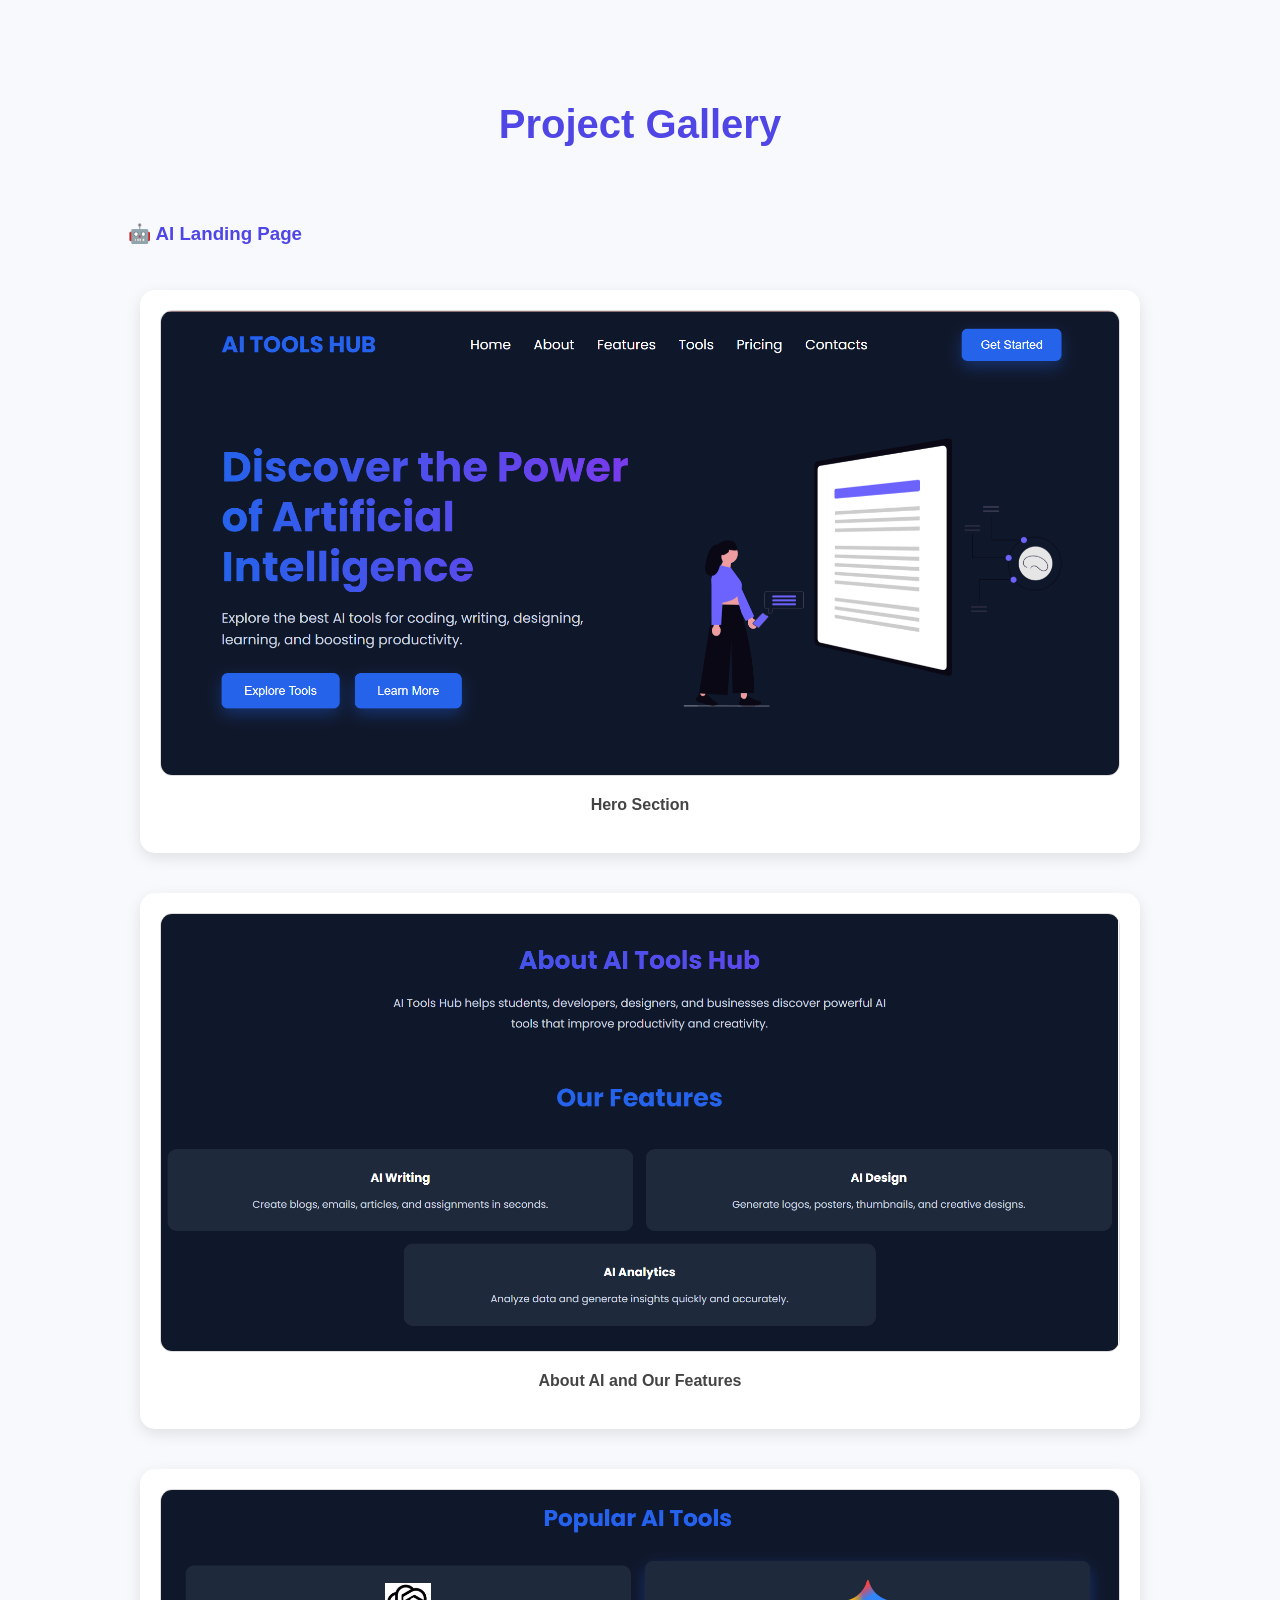
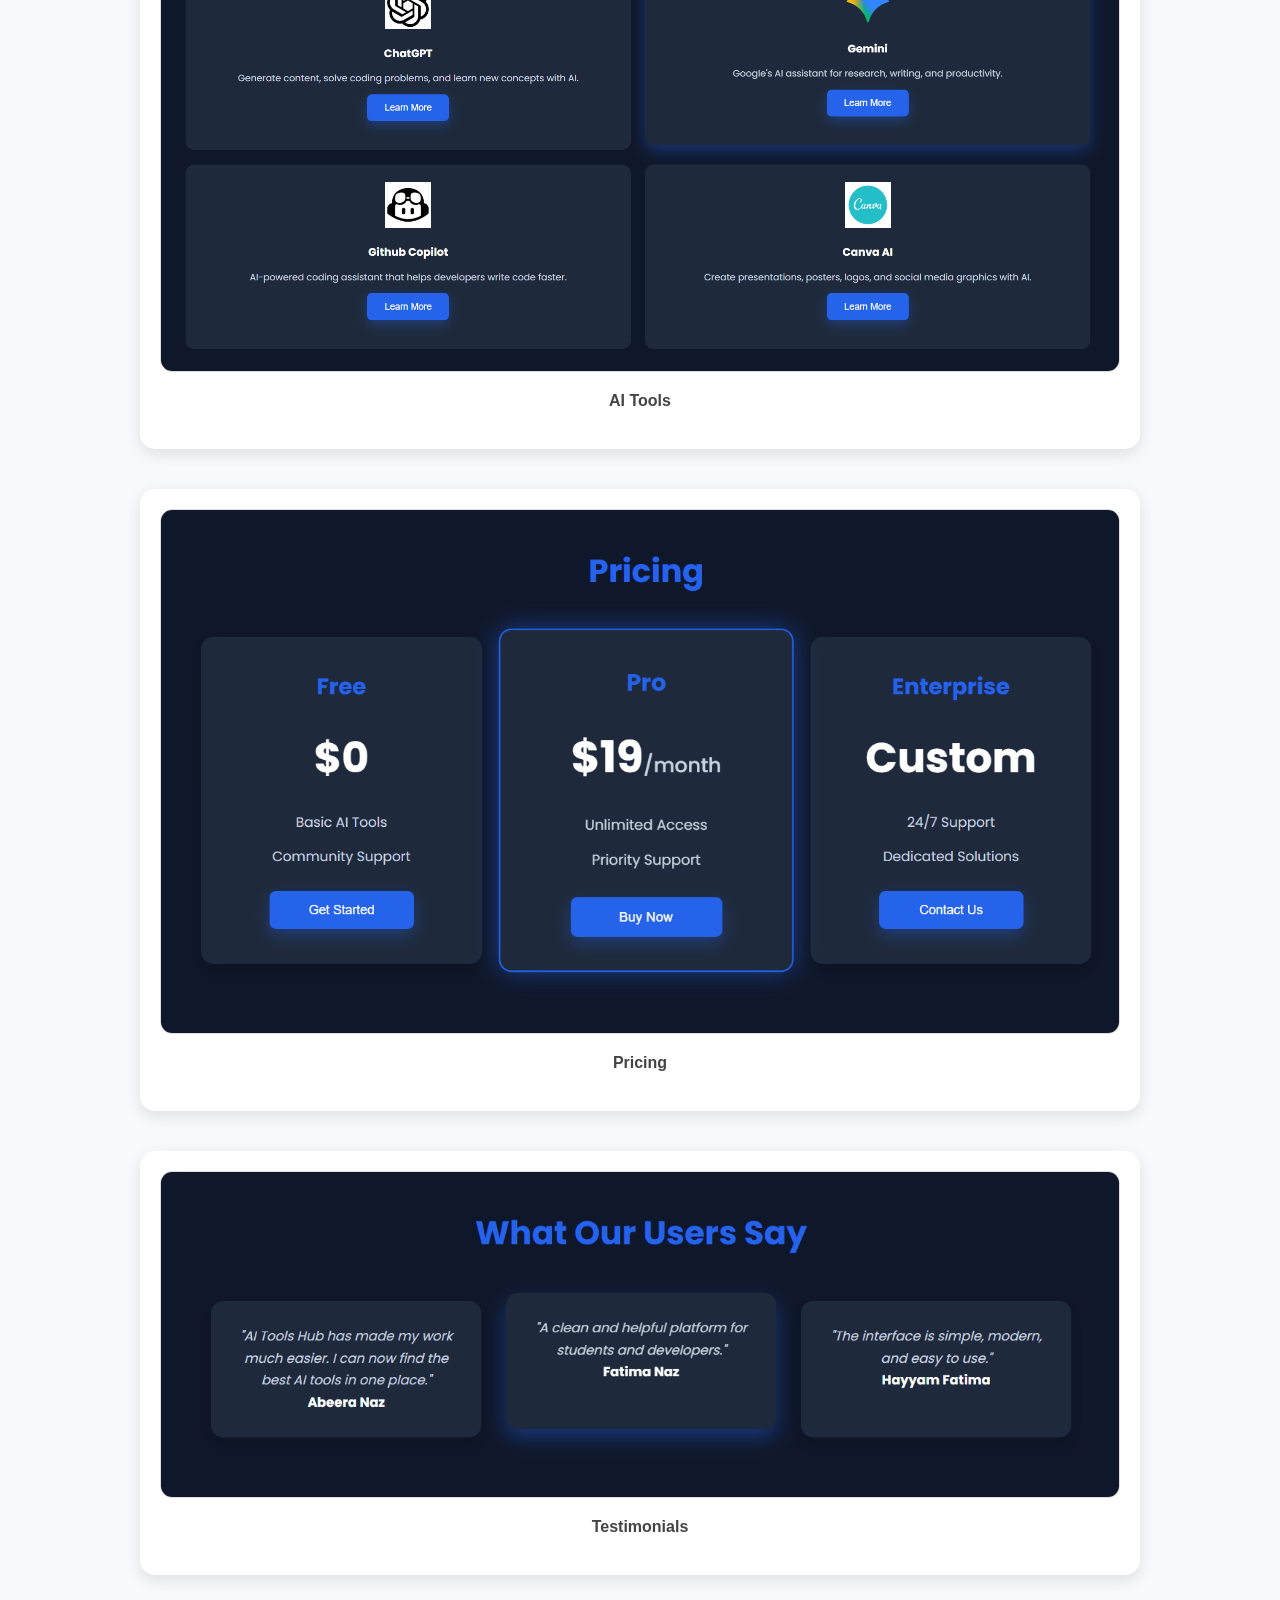
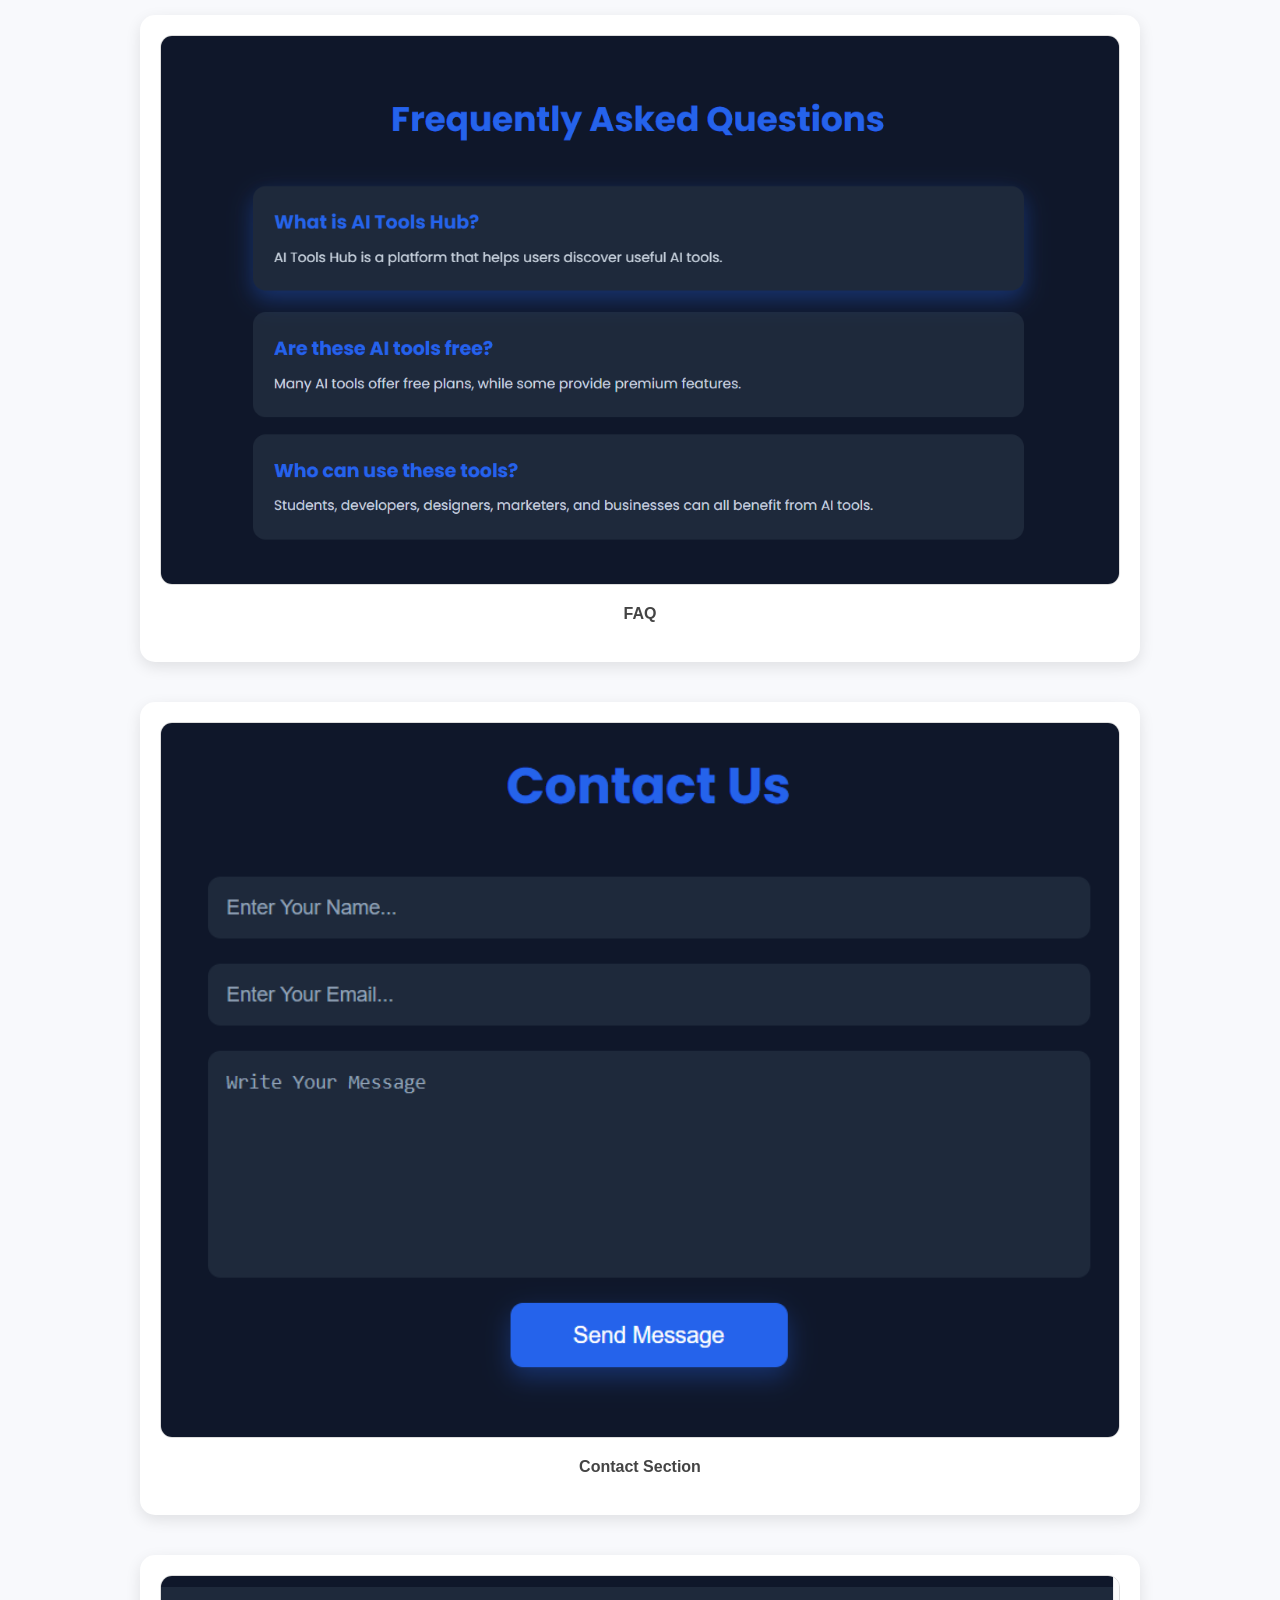
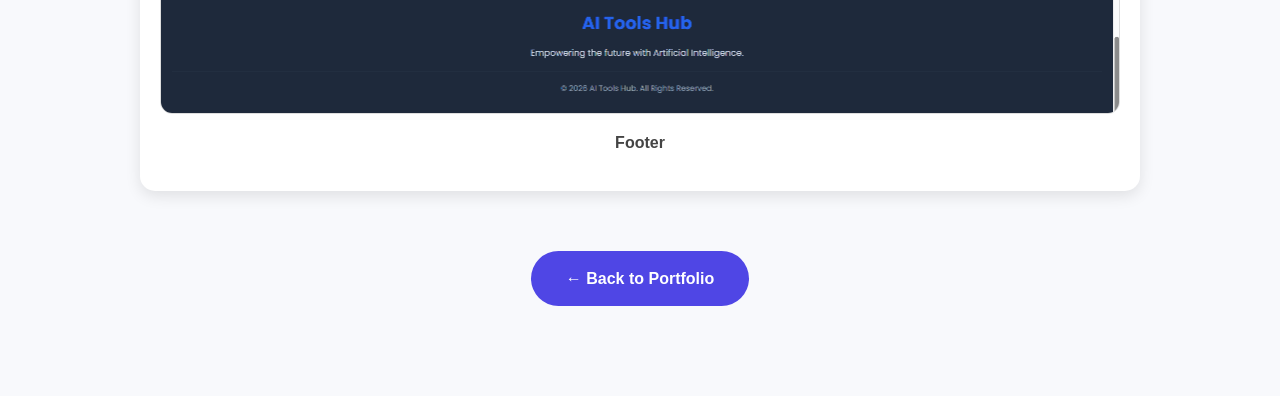
<file: project3.html>
<!DOCTYPE html>
<html>
<head>

<link rel="stylesheet" href="style.css">

</head>

<section id="gallery">

    <h2 class="section-title">Project Gallery</h2>

    <h3 style="margin-bottom:25px;color:#4f46e5;">
        🤖 AI Landing Page
    </h3>

    <div class="gallery">

        <div class="gallery-item">
            <img src="./project 3/home.png" alt="Home Page">
            <p>Hero Section</p>
        </div>

        <div class="gallery-item">
            <img src="./project 3/b.png" alt="ABOUT ">
            <p>About AI and Our Features</p>
        </div>

        <div class="gallery-item">
            <img src="./project 3/c.png" alt="AI Tools">
            <p>AI Tools</p>
        </div>

        <div class="gallery-item">
            <img src="./project 3/d.png" alt="Pricing">
            <p>Pricing</p>
        </div>

        <div class="gallery-item">
            <img src="./project 3/e.png" alt="Testimonials">
            <p>Testimonials</p>
        </div>

        <div class="gallery-item">
            <img src="./project 3/f.png" alt="FAQ">
            <p>FAQ</p>
        </div>

        <div class="gallery-item">
            <img src="./project 3/g.png" alt="Contact Section">
            <p>Contact Section</p>
        </div>

        <div class="gallery-item">
            <img src="./project 3/h.png" alt="Footer">
            <p>Footer</p>
        </div>

    </div>

    <div style="text-align:center;margin-top:60px;">
        <a href="index.html" class="btn">← Back to Portfolio</a>
    </div>

</section>
</file>
<file: style.css>
*{
    margin:0;
    padding:0;
    box-sizing:border-box;
}
html{
    scroll-behavior:smooth;
}
body{
    font-family:'Poppins',sans-serif;
    background:#f8f9fc;
    color:#333;
    line-height:1.7;
}img{
    max-width:100%;
    display:block;
}
a{
    text-decoration:none;
}

ul{
    list-style:none;
}

section{
    padding:90px 10%;
}

.section-title{
    text-align:center;
    font-size:40px;
    color:#4f46e5;
    margin-bottom:60px;
    font-weight:700;
}
header{
    position:fixed;
    top:0;
    left:0;
    width:100%;
    background:#fff;
    display:flex;
    justify-content:space-between;
    align-items:center;
    padding:18px 10%;
    box-shadow:0 4px 20px rgba(0,0,0,.08);
    z-index:1000;
}
.logo{
    font-size:30px;
    font-weight:700;
    color:#4f46e5;
}

nav ul{
    display:flex;
    gap:30px;
}

nav a{
    color:#333;
    font-weight:500;
    transition:.3s;
}

nav a:hover{
    color:#4f46e5;
}
.btn{
    display:inline-block;
    padding:14px 35px;
    background:#4f46e5;
    color:#fff;
    border-radius:40px;
    transition:.3s;
    font-weight:600;
}

.btn:hover{
    background:#312e81;
    transform:translateY(-3px);
}.hero{
    min-height:100vh;
    display:grid;
    grid-template-columns:repeat(2,1fr);
    align-items:center;
    gap:70px;
    padding-top:120px;
}

.hero-text h4{
    color:#4f46e5;
    font-size:22px;
}

.hero-text h1{
    font-size:65px;
    margin:10px 0;
}

.hero-text h2{
    color:#666;
    margin-bottom:20px;
}

.hero-text p{
    margin-bottom:35px;
    max-width:550px;
}

.hero-image{
    display:flex;
    justify-content:center;
}

.hero-image img{
    width:370px;
    height:370px;
    object-fit:cover;
    border-radius:50%;
    border:8px solid #4f46e5;
    box-shadow:0 15px 40px rgba(79,70,229,.25);
}
.about{
    display:grid;
    grid-template-columns:repeat(2,1fr);
    gap:70px;
    align-items:center;
}

.about-image img{
    border-radius:20px;
    box-shadow:0 10px 30px rgba(0,0,0,.1);
}
.about-content h2{
    color:#4f46e5;
    font-size:38px;
    margin-bottom:20px;
}

.about-content p{
    color:#555;
    text-align:justify;
}
.skills{
    background:#ffffff;
}

.skills-container{
    display:grid;
    grid-template-columns:repeat(auto-fit,minmax(220px,1fr));
    gap:25px;
}

.skill-card{
    background:#fff;
    padding:35px 25px;
    border-radius:18px;
    text-align:center;
    box-shadow:0 10px 25px rgba(0,0,0,.08);
    transition:0.3s ease;
}

.skill-card:hover{
    transform:translateY(-10px);
    box-shadow:0 15px 35px rgba(79,70,229,.18);
}

.skill-card i{
    font-size:55px;
    color:#4f46e5;
    margin-bottom:20px;
}

.skill-card h3{
    font-size:22px;
    color:#333;
}

.services{
    background:#f8f9fc;
}
.service-container{
    display:grid;
    grid-template-columns:repeat(auto-fit,minmax(280px,1fr));
    gap:30px;
}.service-card{
    background:#fff;
    padding:35px;
    border-radius:20px;
    text-align:center;
    box-shadow:0 10px 25px rgba(0,0,0,.08);
    transition:.3s;
}

.service-card:hover{
    transform:translateY(-10px);
    box-shadow:0 15px 35px rgba(79,70,229,.18);
}

.service-card i{
    font-size:55px;
    color:#4f46e5;
    margin-bottom:20px;
}

.service-card h3{
    margin-bottom:15px;
    color:#333;
}

.service-card p{
    color:#666;
}
.experience{
    background:#f8f9fc;
    padding:90px 10%;
}

.experience-card{
    background:#fff;
    padding:35px;
    border-radius:20px;
    margin-bottom:30px;
    box-shadow:0 10px 25px rgba(0,0,0,.08);
    transition:.3s;
}.experience-card:hover{
    transform:translateY(-8px);
    box-shadow:0 15px 35px rgba(79,70,229,.15);
}

.experience-card h3{
    font-size:28px;
    color:#4f46e5;
    margin-bottom:15px;
}

.experience-card p{
    color:#555;
    margin-bottom:15px;
    line-height:1.8;
}

.experience-card strong{
    color:#222;
}

.experience-card .btn{
    margin-top:10px;
    display:inline-block;
}.projects{
    background:#fff;
}

.project-container{
    display:grid;
    grid-template-columns:repeat(auto-fit,minmax(320px,1fr));
    gap:30px;
}

.project-card{
    background:#fff;
    border-radius:20px;
    overflow:hidden;
    box-shadow:0 10px 25px rgba(0,0,0,.08);
    transition:.3s;
}

.project-card:hover{
    transform:translateY(-10px);
    box-shadow:0 18px 40px rgba(79,70,229,.18);
}

.project-card img{
    width:100%;
    height:220px;
    object-fit:cover;
}

.project-info{
    padding:25px;
}
.project-info h3{
    color:#4f46e5;
    margin-bottom:10px;
    font-size:24px;
}

.project-info p{
    color:#666;
    margin-bottom:20px;
}

.project-info .btn{ padding:10px 22px;
    font-size:15px;
}
.project-card img,
.skill-card,
.service-card{
    transition:.4s;
}

.project-card:hover img{
    transform:scale(1.05);
}
.project-banner{
    background:linear-gradient(135deg,#4f46e5,#7c3aed);
    color:#fff;
    text-align:center;
    padding:150px 10% 90px;
}
.project-banner h1{
    font-size:48px;
      margin-bottom:20px;
}

.project-banner p{
    max-width:750px;
    margin:auto;
    font-size:18px;
    opacity:.95;
}
.gallery{
    display:grid;
    grid-template-columns:1fr;
    gap:40px;
    max-width:1000px;
    margin:40px auto;
}

.gallery-item{
    background:#fff;
    padding:20px;
    border-radius:15px;
    box-shadow:0 5px 15px rgba(0,0,0,0.1);
}

.gallery-item:hover{
    transform:translateY(-5px);
    box-shadow:0 15px 30px rgba(79,70,229,.18);
}

.gallery-item img{
    width:100%;
    height:auto;
    display:block;
    border-radius:12px;
    border:1px solid #ddd;
}

.gallery-item p{
    padding:15px;
    text-align:center;
    font-weight:600;
    color:#444;
}
.contact{
    background:#f8f9fc;
}
.contact form{
    max-width:700px;
    margin:auto;
}

.contact input,
.contact textarea{
    width:100%;
    padding:16px;
    margin-bottom:20px;
    border:none;
    border-radius:12px;
    background:#fff;
    font-size:16px;
    box-shadow:0 5px 15px rgba(0,0,0,.08);
    outline:none;
}

.contact textarea{
    resize:none;
}

.contact button{
    border:none;
    cursor:pointer;
    width:100%;
}
footer{
    background:#111827;
    color:#fff;
    text-align:center;
    padding:60px 10%;
}

footer h2{
    font-size:30px;
    margin-bottom:10px;
}

footer p{
    color:#d1d5db;
}

.social-icons{
    margin:25px 0;
}

.social-icons a{
    display:inline-flex;
    justify-content:center;
    align-items:center;
    width:45px;
    height:45px;
    margin:0 8px;
    background:#4f46e5;
    color:#fff;
    border-radius:50%;
    transition:.3s;
}

.social-icons a:hover{
    background:#fff;
    color:#4f46e5;
    transform:translateY(-5px);
}

.copyright{
    margin-top:20px;
    font-size:14px;
}
@media (max-width:992px){
section{
    padding:80px 6%;
}

header{
    padding:15px 6%;
}
.hero,
.about{
    grid-template-columns:1fr;
    text-align:center;
}
.hero{
    gap:40px;
}

.hero-image{
    order:-1;
}

.hero-image img{
    width:300px;
    height:300px;
}

.hero-text p{
    max-width:100%;
}

.about-content p{
    text-align:center;
}

.project-container,
.skills-container,
.service-container{
    grid-template-columns:repeat(2,1fr);
}

}

@media (max-width:768px){

header{
    flex-direction:column;
    gap:15px;
}

nav ul{
    flex-wrap:wrap;
    justify-content:center;
    gap:15px;
}

.section-title{
    font-size:32px;
}

.hero{
    padding-top:170px;
}

.hero-text h1{
    font-size:45px;
}

.hero-text h2{
    font-size:24px;
}

.hero-image img{
    width:250px;
    height:250px;
}

.about{
    gap:40px;
}

.project-container,
.skills-container,
.service-container{
    grid-template-columns:1fr;
}

.gallery{
    max-width:100%;
}

.gallery-item{
    padding:15px;
}

.btn{
    padding:12px 25px;
    font-size:15px;
}

footer{
    padding:40px 6%;
}

}

@media (max-width:480px){

.logo{
    font-size:24px;
}

.section-title{
    font-size:28px;
}

.hero-text h1{
    font-size:36px;
}

.hero-text h2{
    font-size:20px;
}

.hero-image img{
    width:200px;
    height:200px;
}

.project-info h3{
    font-size:20px;
}

.experience-card{
    padding:20px;
}

.service-card,
.skill-card{
    padding:25px;
}

.contact input,
.contact textarea{
    padding:14px;
}

}
</file>
